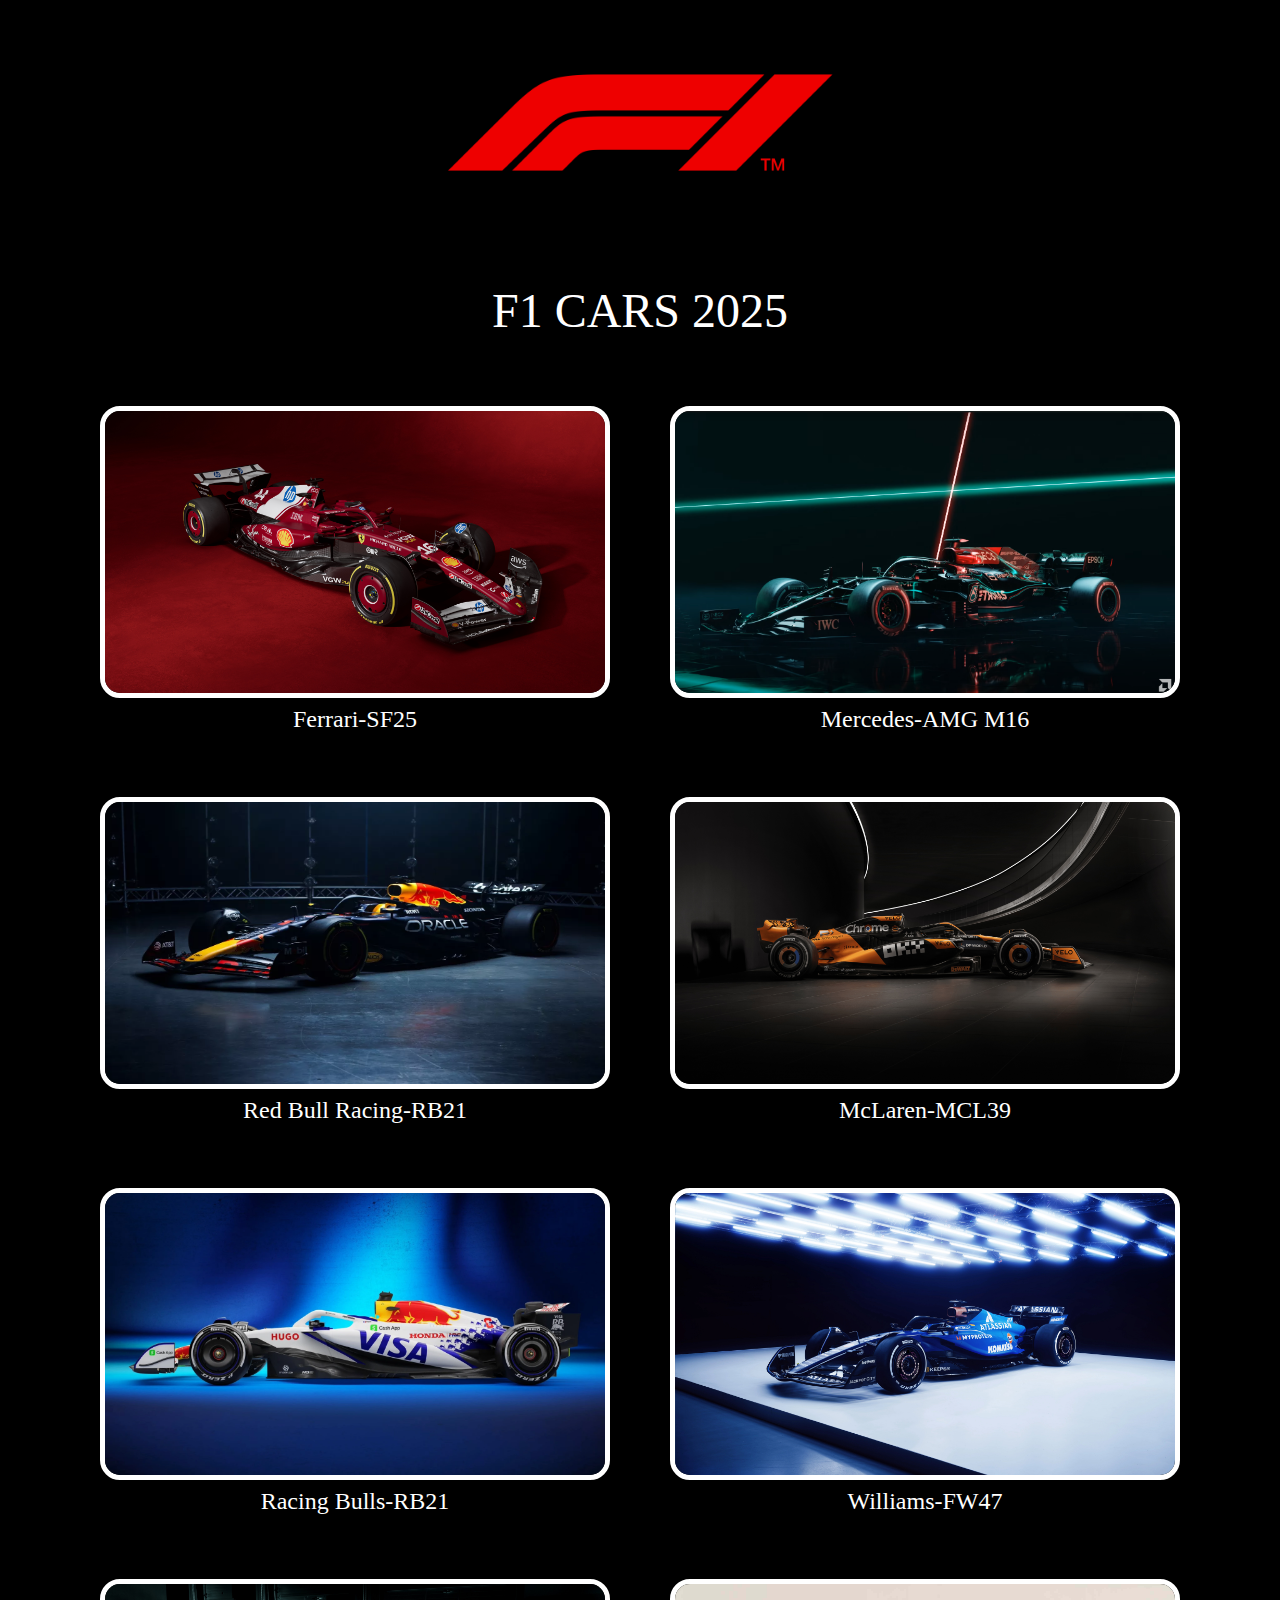
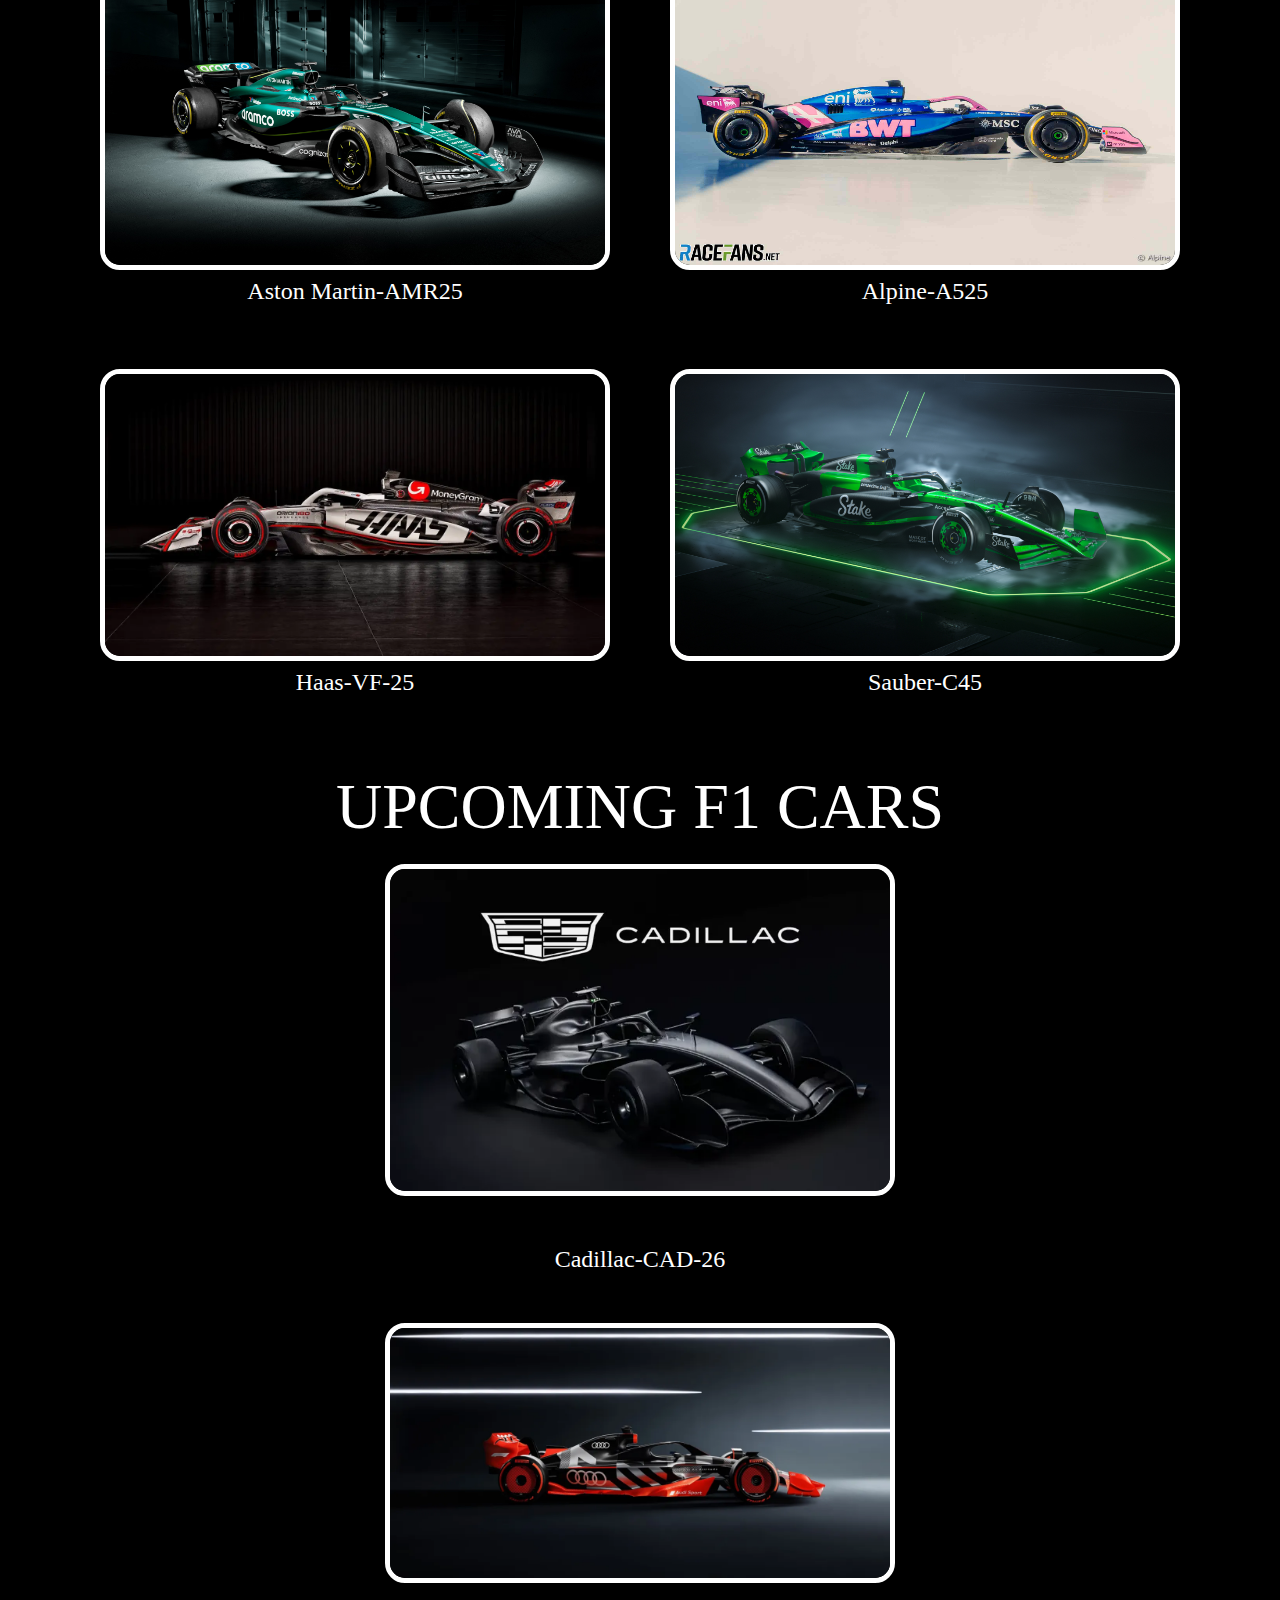
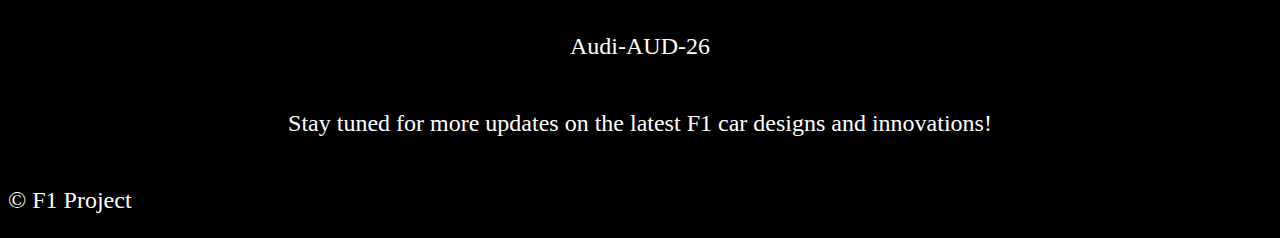
<file: index.html>
<!DOCTYPE html>
<html lang="en">

<head>
    <meta charset="UTF-8">
    <meta name="viewport" content="width=device-width, initial-scale=1.0">
    <title>F1 Project</title>
    <link rel="stylesheet" href="style.css">

</head>

<body>
    <div class="top">

        <img src="./f1logo.png" alt="F1 Logo" title="F1 Logo">
        <p>F1 CARS 2025</p>
    </div>
    <div class="middle">



        <div class="ferrari">
            <a href="ferrari.html">
                <img src="./ferrari.jpg" alt="Ferrari F1 Car 2025" title="Ferrari F1 Car 2025">
            </a>
            <p>Ferrari-SF25</p>

        </div>
        <div class="mercedes">
            <a href="mercedes.html">
                <img src="./mercedes.png" alt="Mercedes F1 Car 2025" title="Mercedes F1 Car 2025">
            </a>
            <p>Mercedes-AMG M16</p>

        </div>
        <div class="redbull">
            <a href="redbull.html">
                <img src="./redbull.webp" alt="Red Bull F1 Car 2025" title="Red Bull F1 Car 2025">
            </a>
            <p>Red Bull Racing-RB21</p>

        </div>
        <div class="mclaren">
            <a href="mclaren.html">
                <img src="./mclaren.jpg" alt="McLaren F1 Car 2025" title="McLaren F1 Car 2025">
            </a>
            <p>McLaren-MCL39</p>

        </div>
        <div class="racingbulls">
            <a href="racingbulls.html">
                <img src="./racingbulls.webp" alt="Racing Bulls F1 Car 2025" title="Racing Bulls F1 Car 2025">
            </a>
            <p>Racing Bulls-RB21</p>

        </div>
        <div class="williams">
            <a href="williams.html">
                <img src="./williams.jpg" alt="Williams F1 Car 2025" title="Williams F1 Car 2025">
            </a>
            <p>Williams-FW47</p>

        </div>
        <div class="astonmartin">
            <a href="astonmartin.html">
                <img src="./astonmartin.jpeg" alt="Aston Martin F1 Car 2025" title="Aston Martin F1 Car 2025">
            </a>
            <p>Aston Martin-AMR25</p>

        </div>
        <div class="alpine">
            <a href="alpine.html">
                <img src="./alpine.jpg" alt="Alpine F1 Car 2025" title="Alpine F1 Car 2025">
            </a>
            <p>Alpine-A525</p>

        </div>
        <div class="haas">
            <a href="haas.html">
                <img src="./Haas.webp" alt="Haas F1 Car 2025" title="Haas F1 Car 2025">
            </a>
            <p>Haas-VF-25</p>

        </div>
        <div class="sauber">
            <a href="sauber.html">
                <img src="./sauber.jpeg" alt="Kick Sauber F1 Car 2025" title="Kick Sauber F1 Car 2025">
            </a>
            <p>Sauber-C45</p>
        </div>
    </div>
    <div class="bottom">
        <p id="head">UPCOMING F1 CARS</p>

        <div class="cadillac">
            <img src="./cadillac.webp" alt="Cadillac F1 Car 2025" title="Cadillac F1 Car 2025">
            <p>Cadillac-CAD-26</p>
        </div>
        <div class="audi">

            <img src="./audi.webp" alt="Audi F1 Car 2025" title="Audi F1 Car 2025">
            <p>Audi-AUD-26</p>
        </div>
        <p>Stay tuned for more updates on the latest F1 car designs and innovations!</p>
    </div>






    <footer>
        <p>&copy; F1 Project</p>
    </footer>
</body>

</html>
</file>
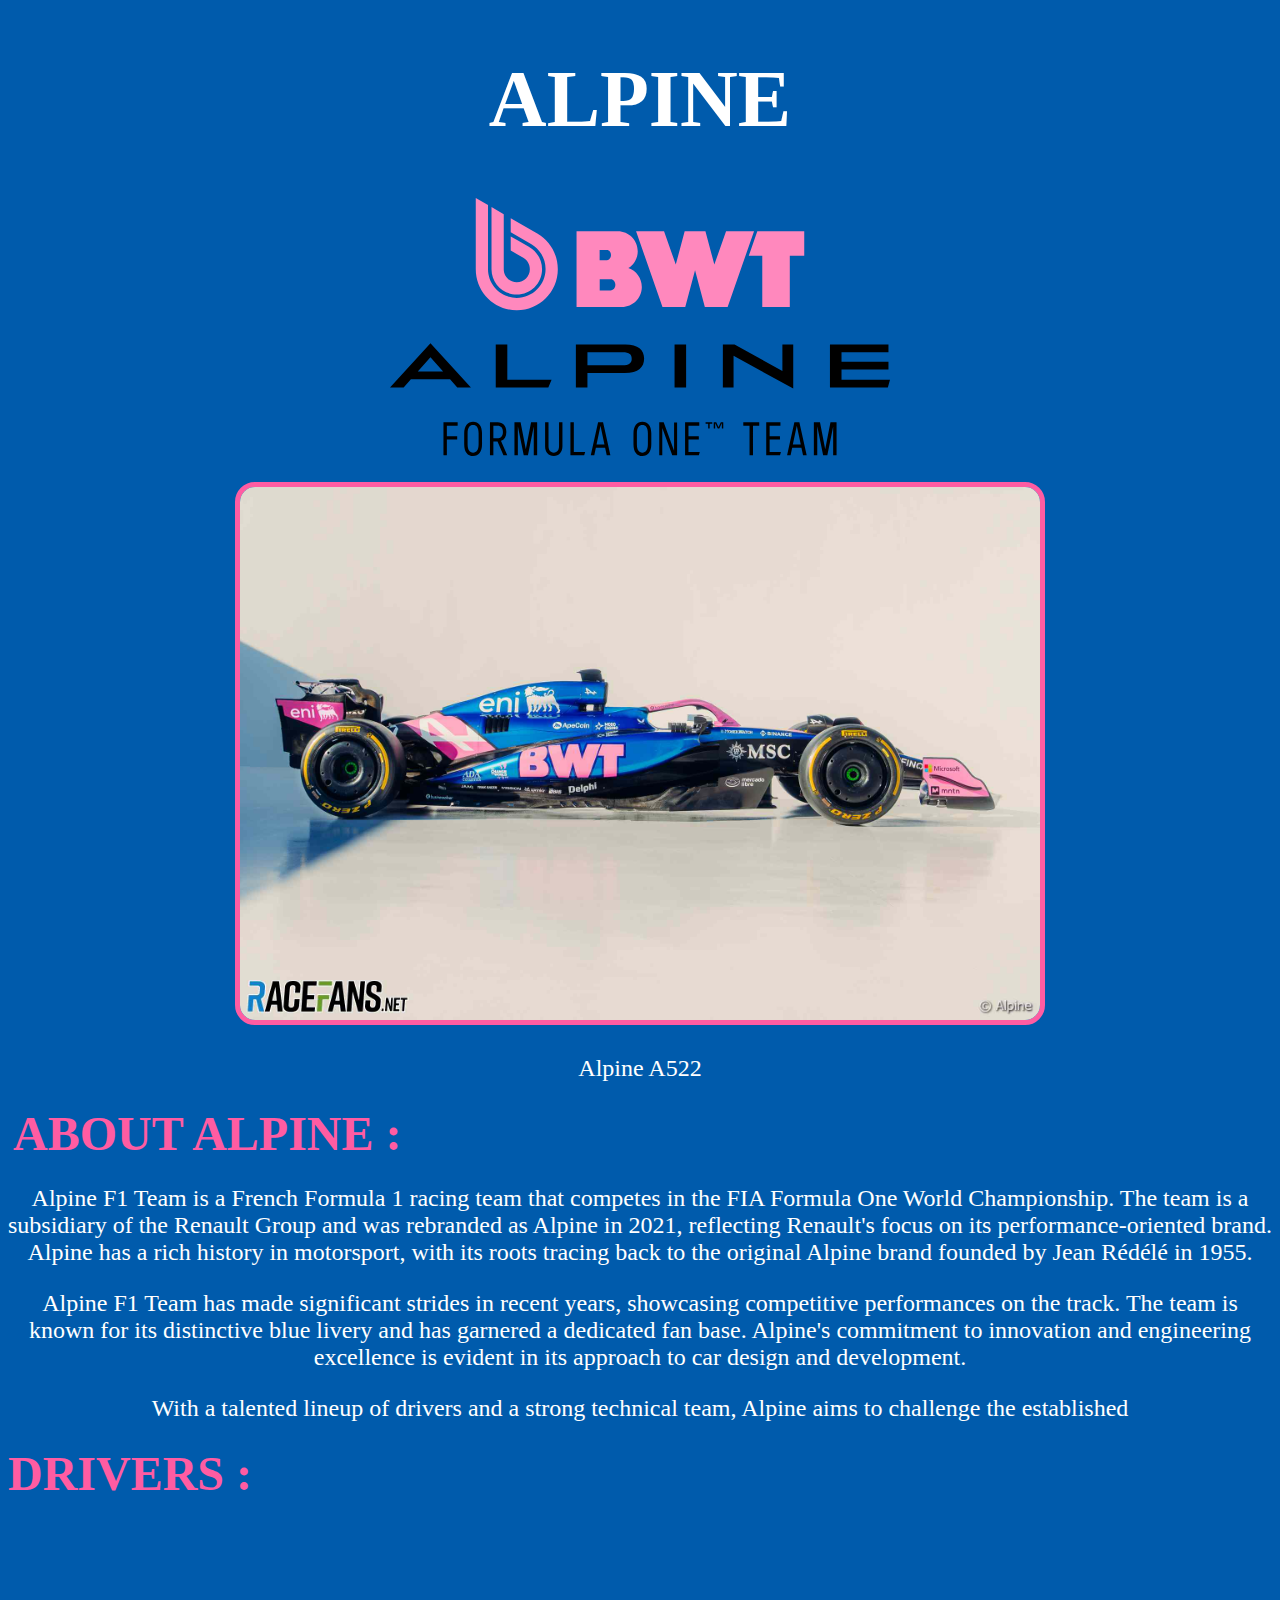
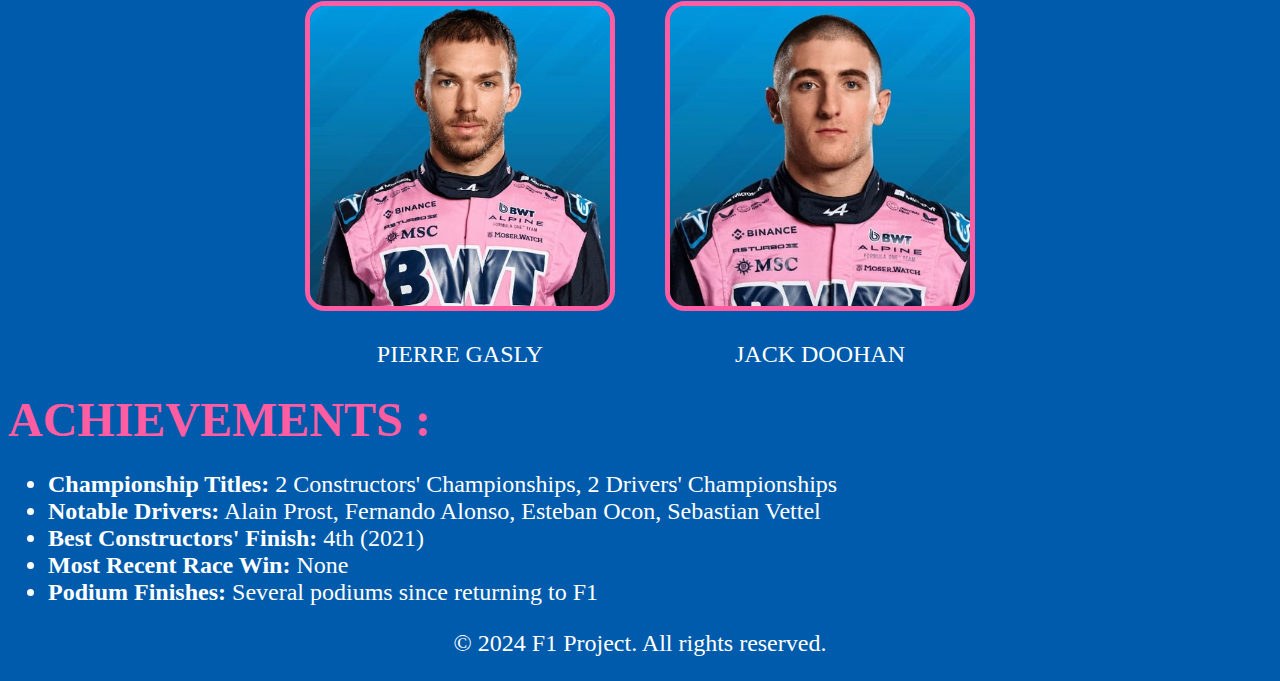
<file: alpine.html>
<!DOCTYPE html>
<html lang="en">

<head>
    <meta charset="UTF-8">
    <meta name="viewport" content="width=device-width, initial-scale=1.0">
    <title>ALPINE</title>
    <link rel="stylesheet" href="alpine.css">
</head>

<body>
    <div class="top">
        <h1>ALPINE</h1>
        <img src="./alpinelogo.svg" alt="Alpine Logo" title="Alpine Logo">
    </div>
    <div class="middle">
        <div class="desc">
            <img src="./alpine.jpg" alt="Alpine F1 Car 2025" title="Alpine F1 Car 2025">
            <p>Alpine A522</p>
        </div>
        <div class="details">
            <h2>ABOUT ALPINE :</h2>
            <p>Alpine F1 Team is a French Formula 1 racing team that competes in the FIA Formula One World Championship.
                The team is a subsidiary of the Renault Group and was rebranded as Alpine in 2021, reflecting Renault's
                focus on its performance-oriented brand. Alpine has a rich history in motorsport, with its roots
                tracing back to the original Alpine brand founded by Jean Rédélé in 1955.</p>
            <p>Alpine F1 Team has made significant strides in recent years, showcasing competitive performances on the
                track. The team is known for its distinctive blue livery and has garnered a dedicated fan base. Alpine's
                commitment to innovation and engineering excellence is evident in its approach to car design and
                development.</p>
            <p>With a talented lineup of drivers and a strong technical team, Alpine aims to challenge the established
            </p>
        </div>
        <h2>DRIVERS :</h2>
        <div class="drivers">

            <div class="gasly">

                <img src="./gasly.png" alt="Pierre Gasly" title="Pierre Gasly">
                <p>PIERRE GASLY</p>
            </div>
            <div class="alonso">
                <img src="./doohan.png" alt="Jack Doohan" title="Jack Doohan">
                <p>JACK DOOHAN</p>
            </div>
        </div>
    </div>
    <div class="bottom">
        <h2>ACHIEVEMENTS :</h2>
        <ul>
            <li><strong>Championship Titles:</strong> 2 Constructors' Championships, 2 Drivers' Championships</li>
            <li><strong>Notable Drivers:</strong> Alain Prost, Fernando Alonso, Esteban Ocon, Sebastian Vettel</li>
            <li><strong>Best Constructors' Finish:</strong> 4th (2021)</li>
            <li><strong>Most Recent Race Win:</strong> None</li>
            <li><strong>Podium Finishes:</strong> Several podiums since returning to F1</li>
        </ul>
    </div>
    <footer>
        <p>&copy; 2024 F1 Project. All rights reserved.</p>
    </footer>
</body>


</html>
</file>
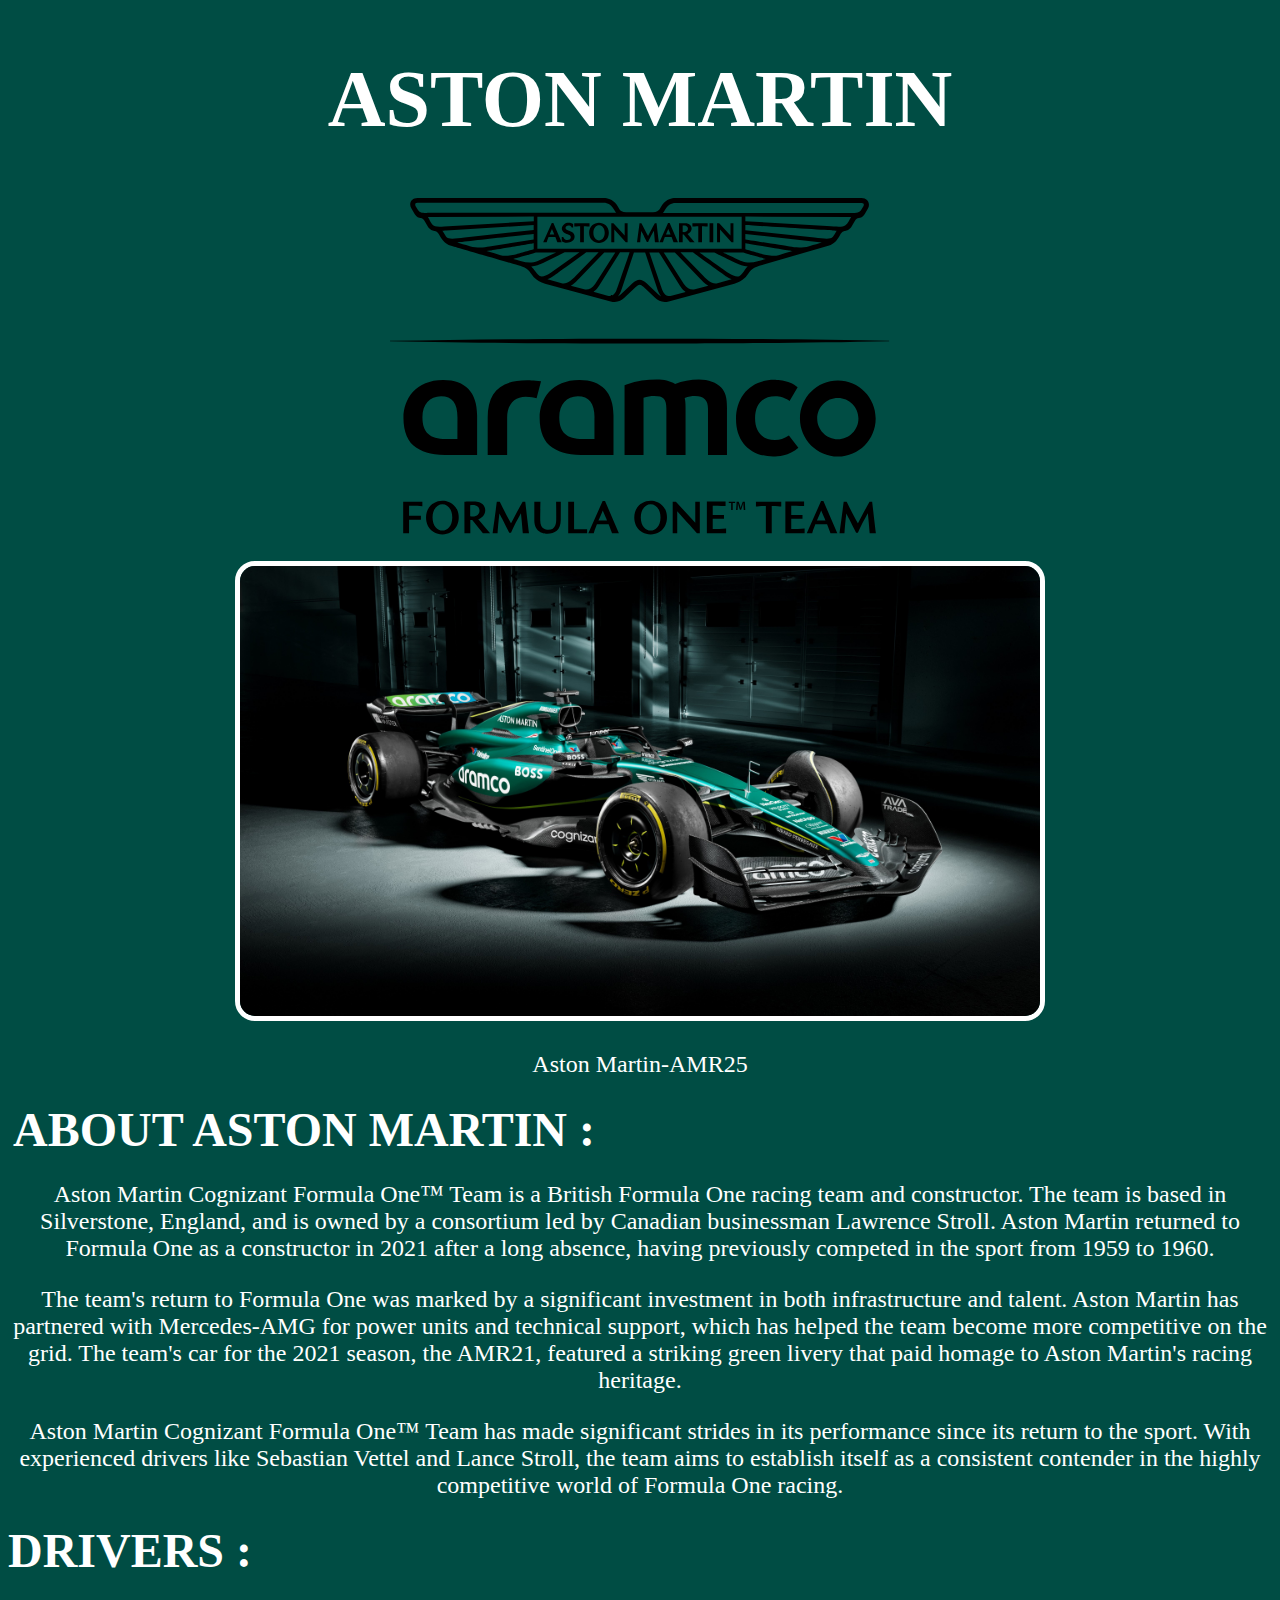
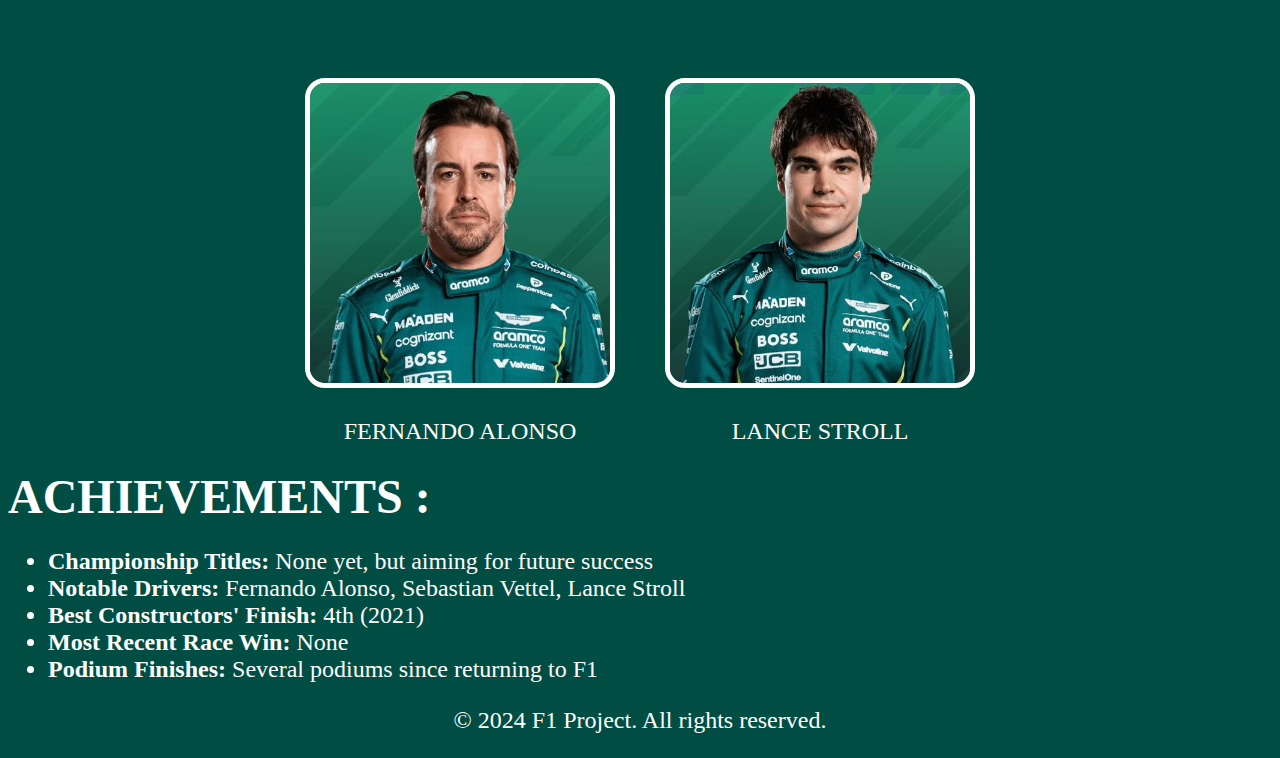
<file: astonmartin.html>
<!DOCTYPE html>
<html lang="en">

<head>
    <meta charset="UTF-8">
    <meta name="viewport" content="width=device-width, initial-scale=1.0">
    <title>ASTON MARTIN</title>
    <link rel="stylesheet" href="astonmartin.css">
</head>

<body>
    <div class="top">
        <h1>ASTON MARTIN</h1>
        <img src="./astonmartinlogo.svg" alt="Aston Martin Logo" title="Aston Martin Logo">
    </div>
    <div class="middle">
        <div class="desc">
            <img src="./astonmartin.jpeg" alt="Aston Martin F1 Car 2025" title="Aston Martin F1 Car 2025">
            <p>Aston Martin-AMR25</p>
        </div>
        <div class="details">
            <h2>ABOUT ASTON MARTIN :</h2>
            <p>Aston Martin Cognizant Formula One™ Team is a British Formula One racing team and constructor. The team
                is based in Silverstone, England, and is owned by a consortium led by Canadian businessman Lawrence
                Stroll. Aston Martin returned to Formula One as a constructor in 2021 after a long absence, having
                previously competed in the sport from 1959 to 1960.</p>
            <p>The team's return to Formula One was marked by a significant investment in both infrastructure and
                talent. Aston Martin has partnered with Mercedes-AMG for power units and technical support, which has
                helped the team become more competitive on the grid. The team's car for the 2021 season, the AMR21,
                featured a striking green livery that paid homage to Aston Martin's racing heritage.</p>
            <p>Aston Martin Cognizant Formula One™ Team has made significant strides in its performance since its
                return to the sport. With experienced drivers like Sebastian Vettel and Lance Stroll, the team aims to
                establish itself as a consistent contender in the highly competitive world of Formula One racing.</p>
        </div>
        <h2>DRIVERS :</h2>
        <div class="drivers">

            <div class="alonso">

                <img src="./alonso.png" alt="Fernando Alonso" title="Fernando Alonso">
                <p>FERNANDO ALONSO</p>
            </div>
            <div class="stroll">
                <img src="./stroll.png" alt="Lance Stroll" title="Lance Stroll">
                <p>LANCE STROLL</p>
            </div>
        </div>
    </div>
    <div class="bottom">
        <h2>ACHIEVEMENTS :</h2>
        <ul>
            <li><strong>Championship Titles:</strong> None yet, but aiming for future success</li>
            <li><strong>Notable Drivers:</strong> Fernando Alonso, Sebastian Vettel, Lance Stroll</li>
            <li><strong>Best Constructors' Finish:</strong> 4th (2021)</li>
            <li><strong>Most Recent Race Win:</strong> None</li>
            <li><strong>Podium Finishes:</strong> Several podiums since returning to F1</li>
        </ul>
    </div>
    <footer>
        <p>&copy; 2024 F1 Project. All rights reserved.</p>
    </footer>


</html>
</file>
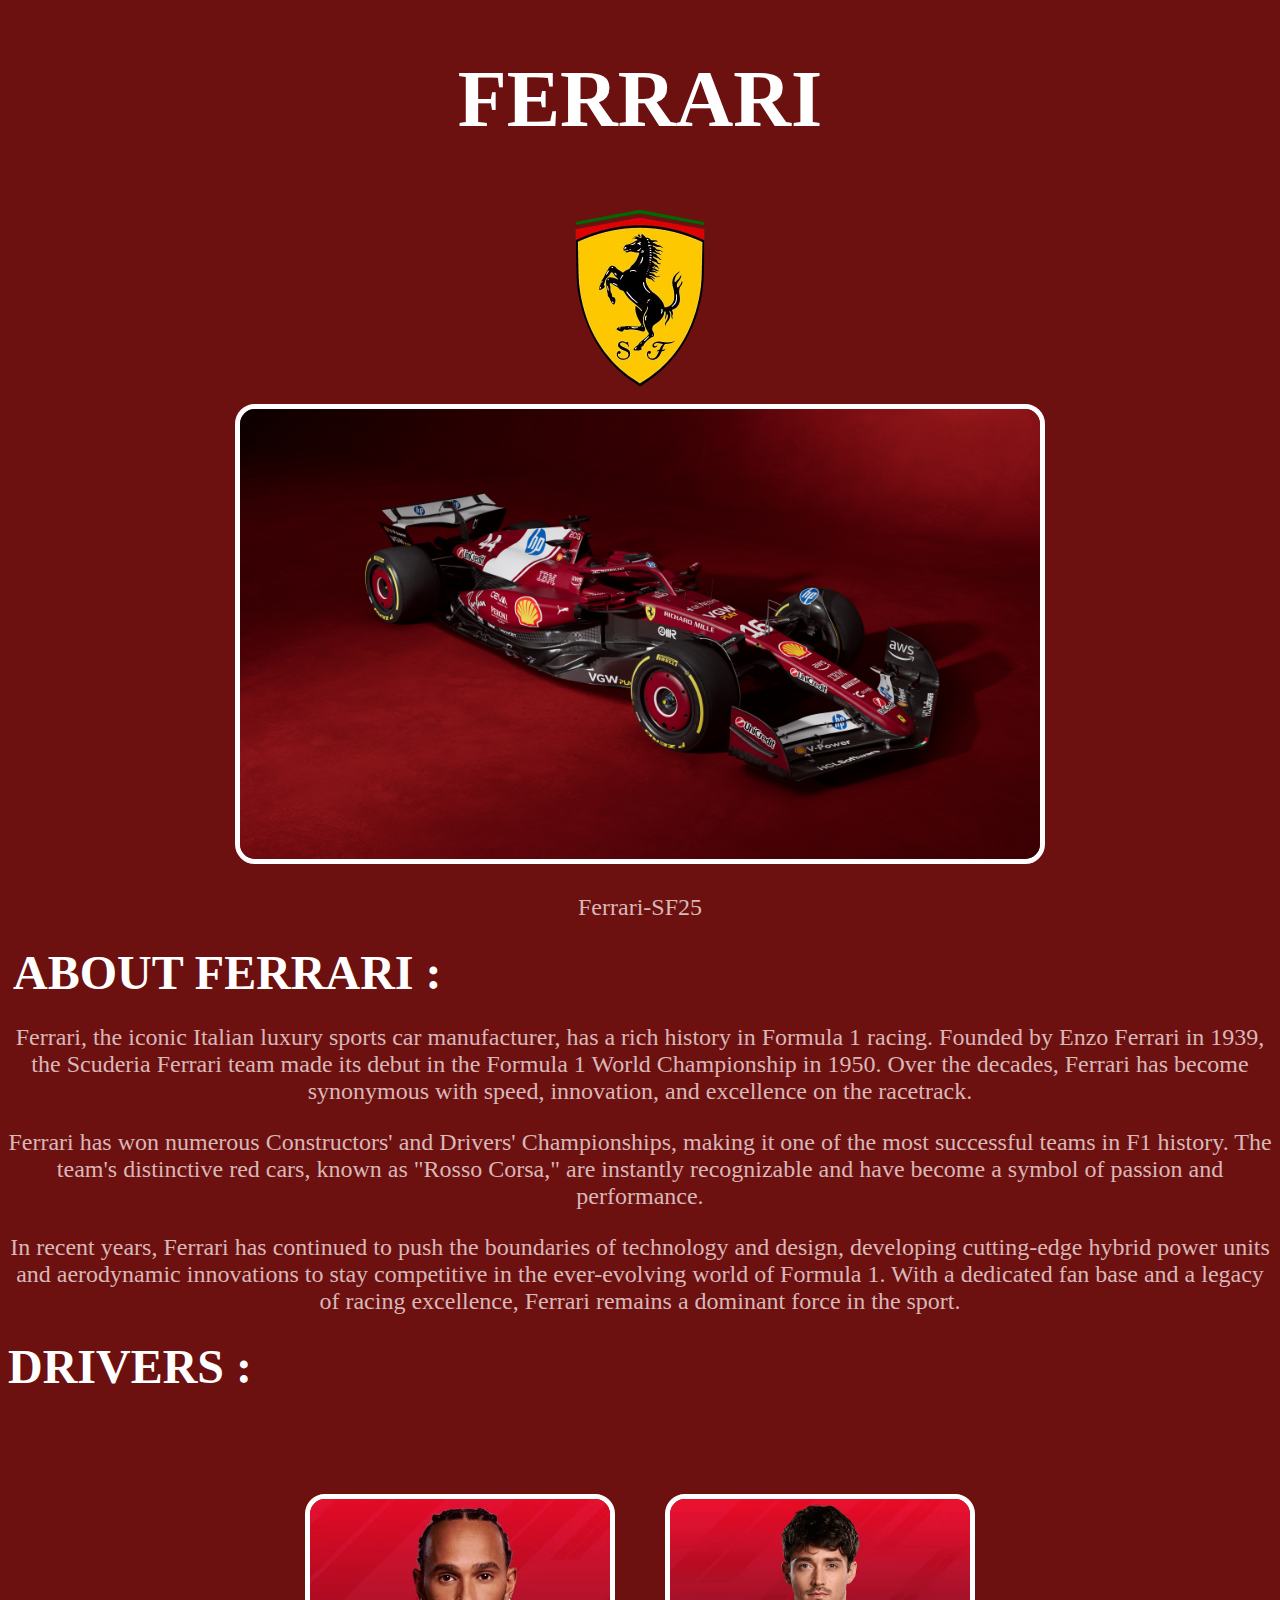
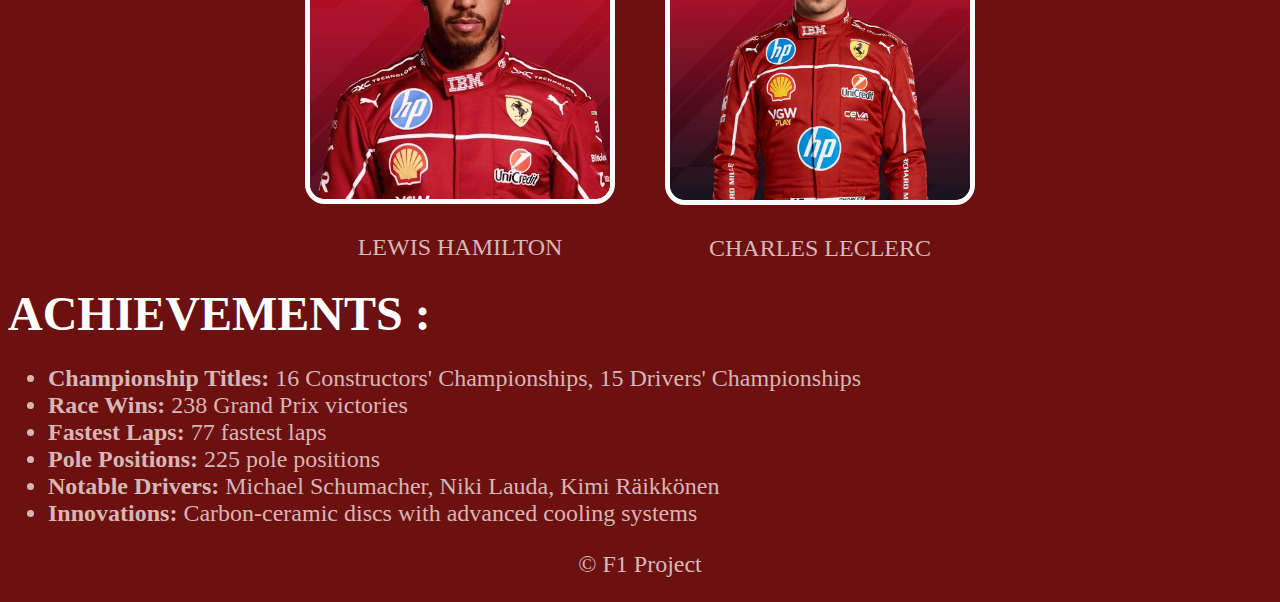
<file: ferrari.html>
<!DOCTYPE html>
<html lang="en">

<head>
    <meta charset="UTF-8">
    <meta name="viewport" content="width=device-width, initial-scale=1.0">
    <title>FERRARI</title>
    <link rel="stylesheet" href="ferrari.css">
</head>

<body>
    <div class="top">
        <h1>FERRARI</h1>
        <img src="./ferrarilogo.png" alt="Ferrari Logo" title="Ferrari Logo">
    </div>
    <div class="middle">
        <div class="desc">
            <img src="./ferrari.jpg " alt="Ferrari F1 Car 2025" title="Ferrari F1 Car 2025">
            <p>Ferrari-SF25</p>
        </div>
        <div class="details">
            <h2>ABOUT FERRARI :</h2>
            <p>Ferrari, the iconic Italian luxury sports car manufacturer, has a rich history in Formula 1 racing.
                Founded by Enzo Ferrari in 1939, the Scuderia Ferrari team made its debut in the Formula 1 World
                Championship in 1950. Over the decades, Ferrari has become synonymous with speed, innovation, and
                excellence on the racetrack.</p>
            <p>Ferrari has won numerous Constructors' and Drivers' Championships, making it one of the most successful
                teams in F1 history. The team's distinctive red cars, known as "Rosso Corsa," are instantly recognizable
                and have become a symbol of passion and performance.</p>
            <p>In recent years, Ferrari has continued to push the boundaries of technology and design, developing
                cutting-edge hybrid power units and aerodynamic innovations to stay competitive in the ever-evolving
                world of Formula 1. With a dedicated fan base and a legacy of racing excellence, Ferrari remains a
                dominant force in the sport.</p>
        </div>
        <h2>DRIVERS :</h2>
        <div class="drivers">

            <div class="lewis">

                <img src="./hamilton.png" alt="Lewis Hamilton" title="Lewis Hamilton">
                <p>LEWIS HAMILTON</p>
            </div>
            <div class="leclerc">
                <img src="./leclerc.jpg" alt="Charles Leclerc" title="Charles Leclerc">
                <p>CHARLES LECLERC</p>
            </div>
        </div>
    </div>
    <div class="bottom">

        <h2>ACHIEVEMENTS :</h2>
        <ul>
            <li><strong>Championship Titles:</strong> 16 Constructors' Championships, 15 Drivers' Championships</li>
            <li><strong>Race Wins:</strong> 238 Grand Prix victories</li>
            <li><strong>Fastest Laps:</strong> 77 fastest laps</li>
            <li><strong>Pole Positions:</strong> 225 pole positions</li>
            <li><strong>Notable Drivers:</strong> Michael Schumacher, Niki Lauda, Kimi Räikkönen</li>
            <li><strong>Innovations:</strong> Carbon-ceramic discs with advanced cooling systems</li>
        </ul>

    </div>
    <footer>
        <p>&copy; F1 Project</p>
    </footer>
</body>


</html>
</file>
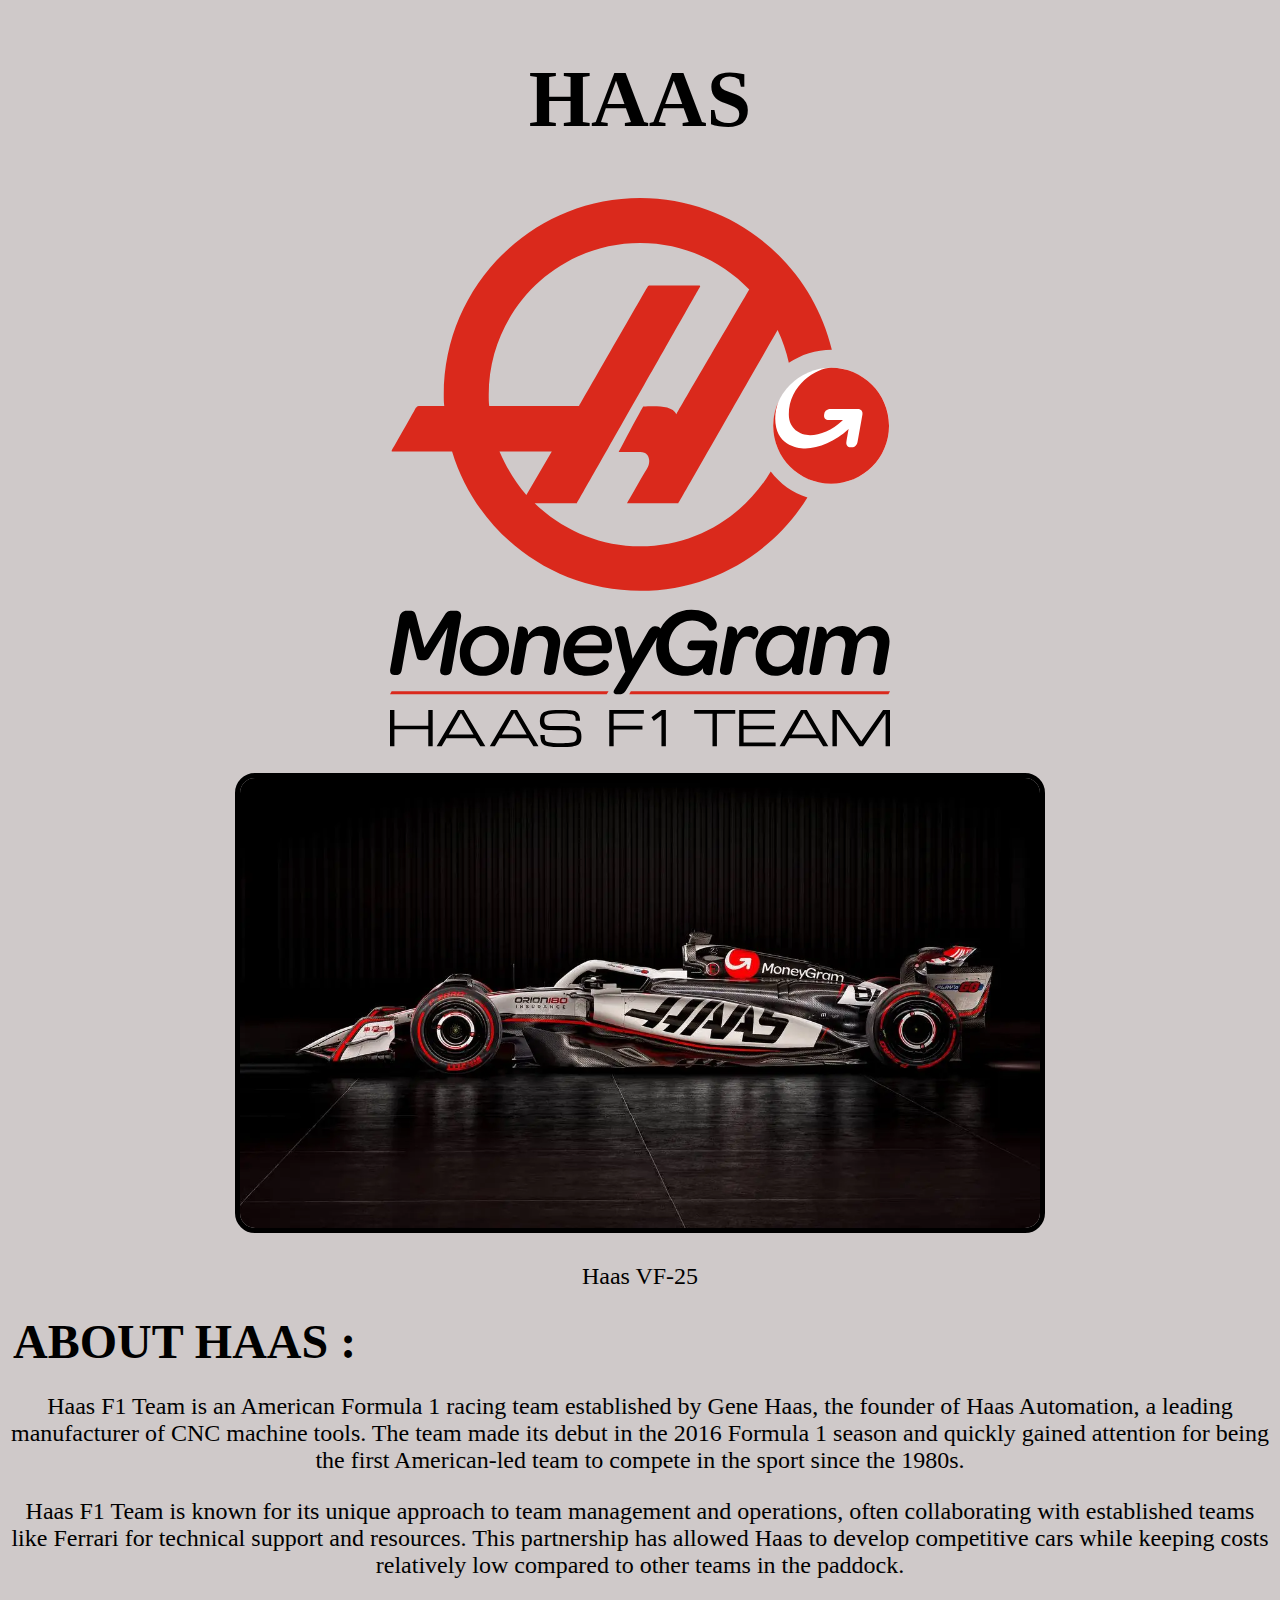
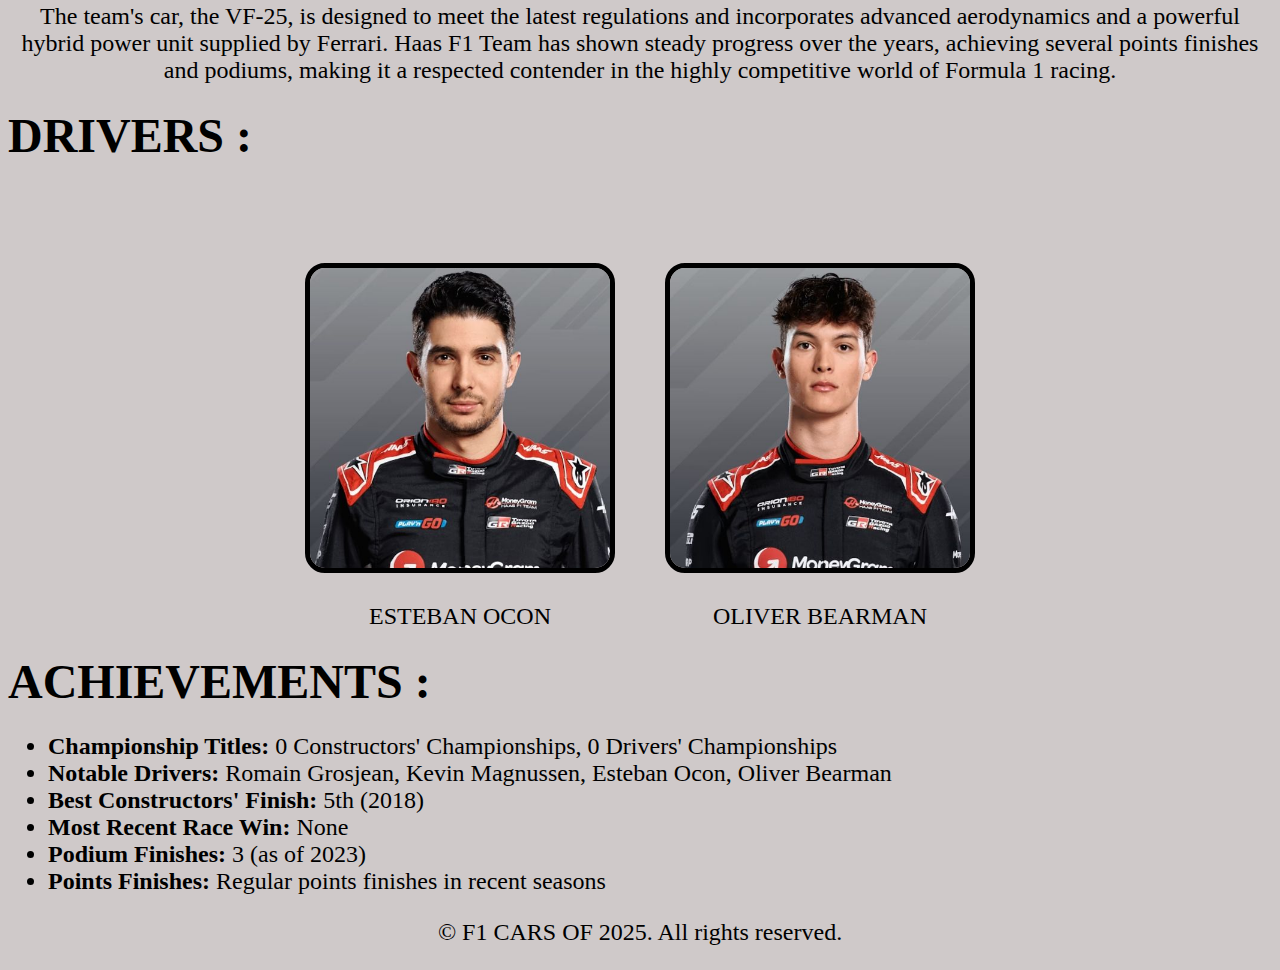
<file: haas.html>
<!DOCTYPE html>
<html lang="en">

<head>
    <meta charset="UTF-8">
    <meta name="viewport" content="width=device-width, initial-scale=1.0">
    <title>HAAS</title>
    <link rel="stylesheet" href="haas.css">
</head>

<body>
    <div class="top">
        <h1>HAAS</h1>
        <img src="./haaslogo.svg" alt="Haas Logo" title="Haas Logo">
    </div>
    <div class="middle">
        <div class="desc">
            <img src="./Haas.webp" alt="Haas F1 Car 2025" title="Haas F1 Car 2025">
            <p>Haas VF-25</p>
        </div>
        <div class="details">
            <h2>ABOUT HAAS :</h2>
            <p>Haas F1 Team is an American Formula 1 racing team established by Gene Haas, the founder of Haas
                Automation,
                a leading manufacturer of CNC machine tools. The team made its debut in the 2016 Formula 1 season and
                quickly
                gained attention for being the first American-led team to compete in the sport since the 1980s.</p>
            <p>Haas F1 Team is known for its unique approach to team management and operations, often collaborating with
                established teams like Ferrari for technical support and resources. This partnership has allowed Haas to
                develop competitive cars while keeping costs relatively low compared to other teams in the paddock.</p>
            <p>The team's car, the VF-25, is designed to meet the latest regulations and incorporates advanced
                aerodynamics
                and a powerful hybrid power unit supplied by Ferrari. Haas F1 Team has shown steady progress over the
                years,
                achieving several points finishes and podiums, making it a respected contender in the highly competitive
                world of Formula 1 racing.</p>
        </div>
        <h2>DRIVERS :</h2>
        <div class="drivers">

            <div class="kevin">

                <img src="./ocon.png" alt="Esteban Ocon" title="Esteban Ocon">
                <p>ESTEBAN OCON</p>
            </div>
            <div class="nico">
                <img src="./bearman.png" alt="Oliver Bearman" title="Oliver Bearman">
                <p>OLIVER BEARMAN</p>
            </div>
        </div>
    </div>
    <div class="bottom">
        <h2>ACHIEVEMENTS :</h2>
        <ul>
            <li>
                <strong>Championship Titles:</strong> 0 Constructors' Championships, 0 Drivers' Championships
            </li>
            <li><strong>Notable Drivers:</strong> Romain Grosjean, Kevin Magnussen, Esteban Ocon, Oliver Bearman </li>
            <li><strong>Best Constructors' Finish:</strong> 5th (2018)</li>
            <li><strong>Most Recent Race Win:</strong> None</li>
            <li><strong>Podium Finishes:</strong> 3 (as of 2023)</li>
            <li><strong>Points Finishes:</strong> Regular points finishes in recent seasons</li>
        </ul>
    </div>
    <footer>
        <p>&copy; F1 CARS OF 2025. All rights reserved.</p>
    </footer>
</body>

</html>
</file>
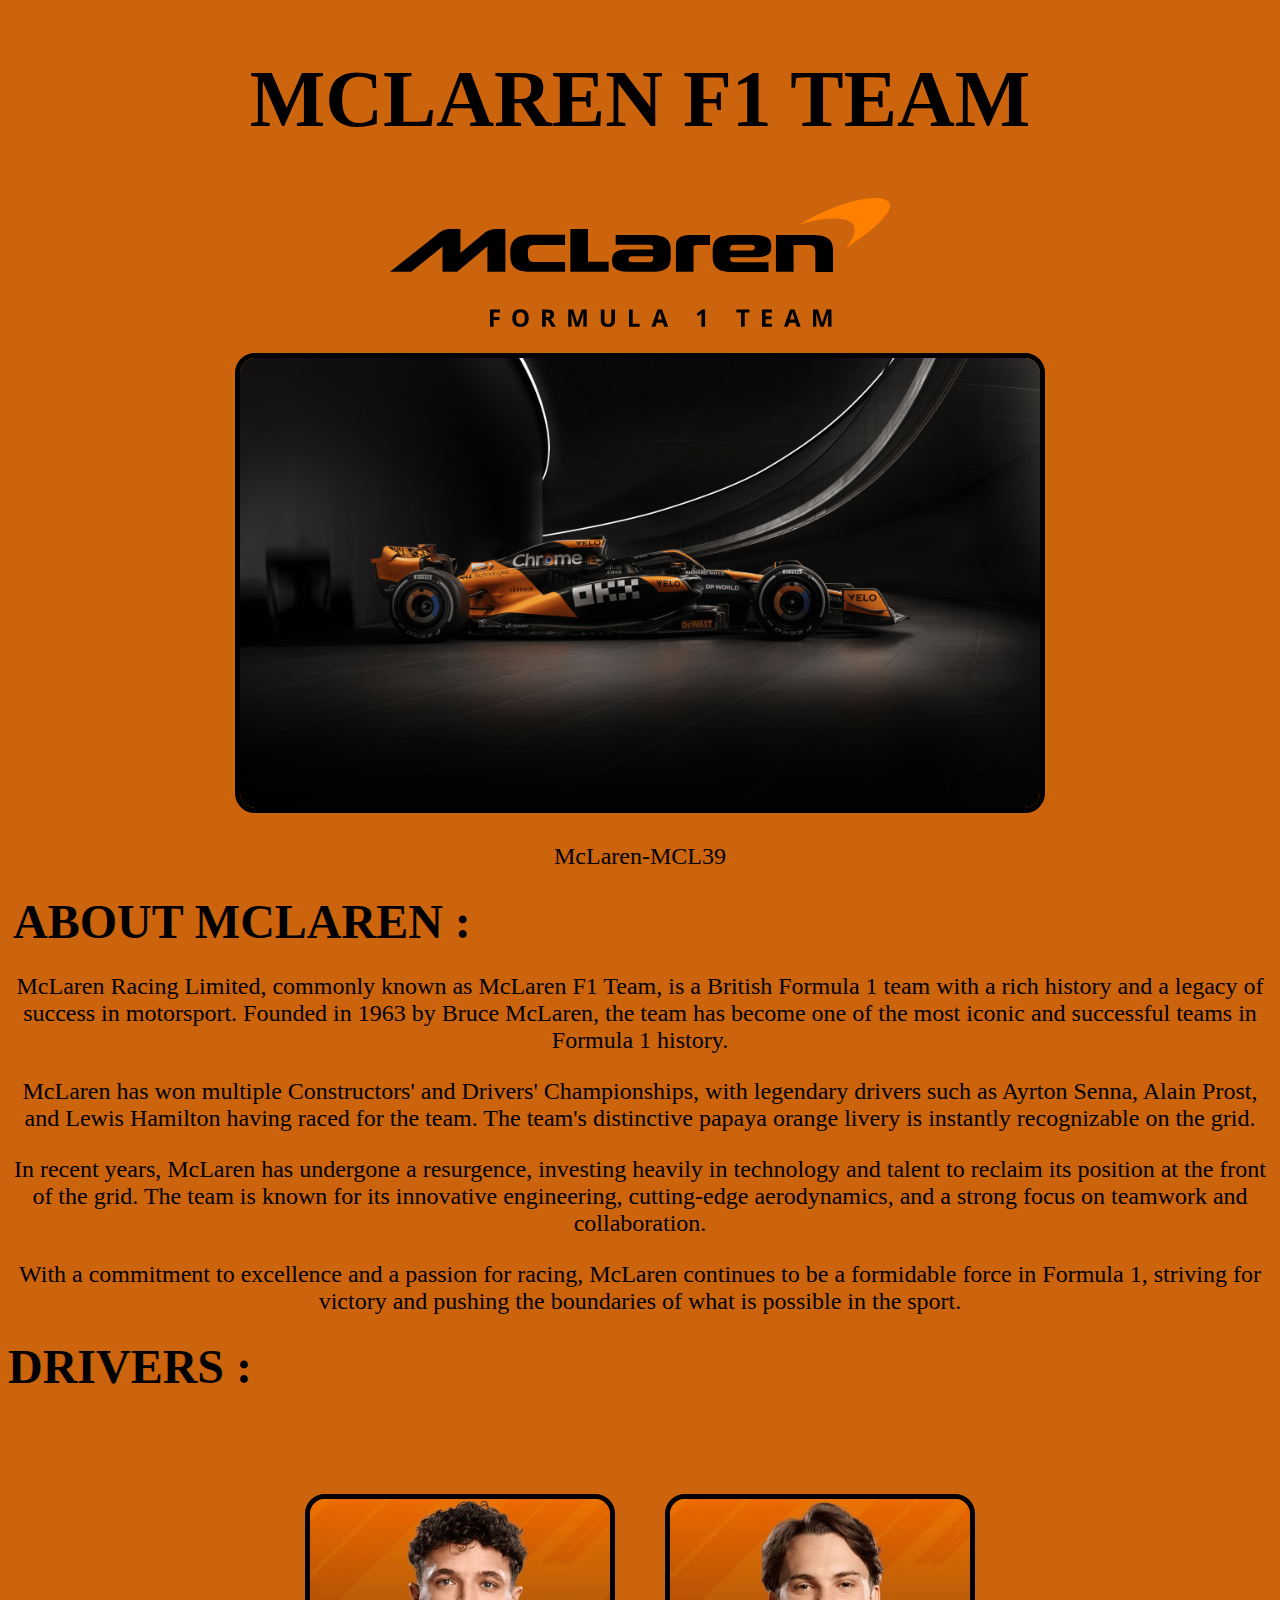
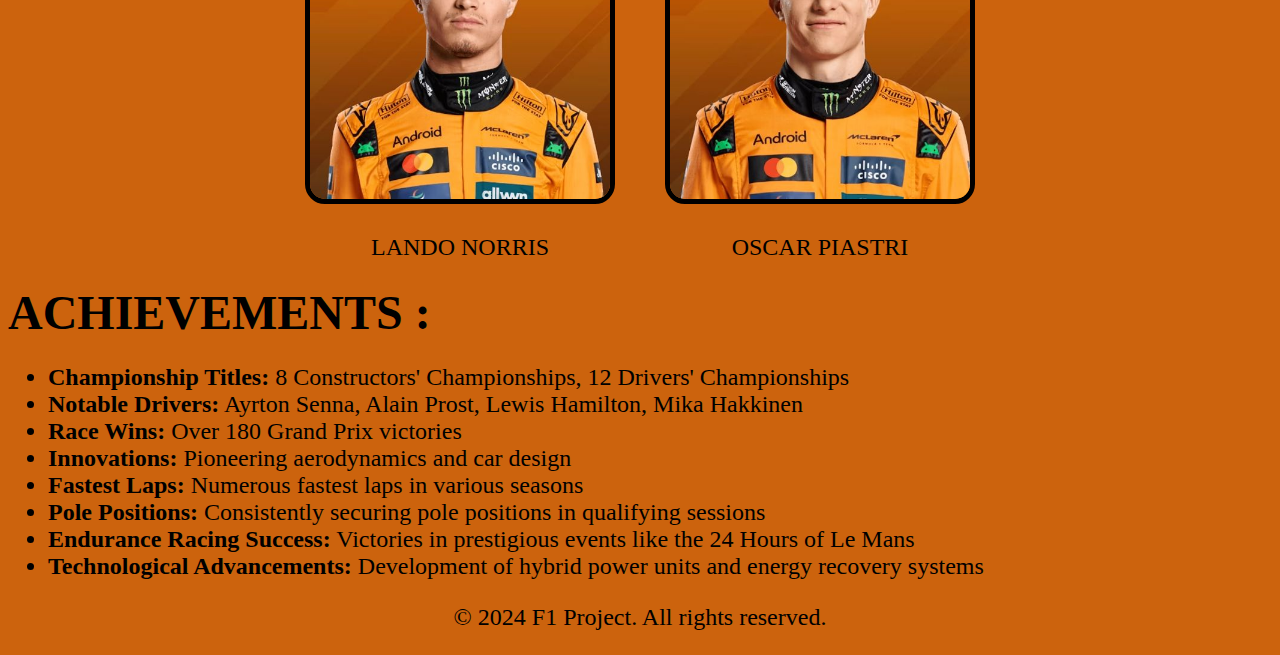
<file: mclaren.html>
<!DOCTYPE html>
<html lang="en">

<head>
    <meta charset="UTF-8">
    <meta name="viewport" content="width=device-width, initial-scale=1.0">
    <title>MCLAREN</title>
    <link rel="stylesheet" href="mclaren.css">
</head>

<body>
    <div class="top">
        <h1>MCLAREN F1 TEAM</h1>
        <img src="./mclarenlogo.svg" alt="McLaren Logo" title="McLaren Logo">
    </div>
    <div class="middle">
        <div class="desc">
            <img src="./mclaren.jpg" alt="McLaren F1 Car 2025" title="McLaren F1 Car 2025">
            <p>McLaren-MCL39</p>
        </div>
        <div class="details">
            <h2>ABOUT MCLAREN :</h2>
            <p>McLaren Racing Limited, commonly known as McLaren F1 Team, is a British Formula 1 team with a rich
                history and a legacy of success in motorsport. Founded in 1963 by Bruce McLaren, the team has become one
                of the most iconic and successful teams in Formula 1 history.</p>
            <p>McLaren has won multiple Constructors' and Drivers' Championships, with legendary drivers such as Ayrton
                Senna, Alain Prost, and Lewis Hamilton having raced for the team. The team's distinctive papaya orange
                livery is instantly recognizable on the grid.</p>
            <p>In recent years, McLaren has undergone a resurgence, investing heavily in technology and talent to
                reclaim its position at the front of the grid. The team is known for its innovative engineering,
                cutting-edge aerodynamics, and a strong focus on teamwork and collaboration.</p>
            <p>With a commitment to excellence and a passion for racing, McLaren continues to be a formidable force in
                Formula 1, striving for victory and pushing the boundaries of what is possible in the sport.</p>
        </div>
    </div>
    <h2>DRIVERS :</h2>
    <div class="drivers">

        <div class="norris">

            <img src="./norris.png" alt="Lando Norris" title="Lando Norris">
            <p>LANDO NORRIS</p>
        </div>
        <div class="piastri">
            <img src="./piastri.png" alt="Oscar Piastri" title="Oscar Piastri">
            <p>OSCAR PIASTRI</p>
        </div>
    </div>
    <div class="bottom">
        <h2>ACHIEVEMENTS :</h2>
        <ul>
            <li><strong>Championship Titles:</strong> 8 Constructors' Championships, 12 Drivers' Championships</li>
            <li><strong>Notable Drivers:</strong> Ayrton Senna, Alain Prost, Lewis Hamilton, Mika Hakkinen</li>
            <li><strong>Race Wins:</strong> Over 180 Grand Prix victories</li>
            <li><strong>Innovations:</strong> Pioneering aerodynamics and car design</li>
            <li><strong>Fastest Laps:</strong> Numerous fastest laps in various seasons</li>
            <li><strong>Pole Positions:</strong> Consistently securing pole positions in qualifying sessions</li>
            <li><strong>Endurance Racing Success:</strong> Victories in prestigious events like the 24 Hours of Le Mans
            </li>
            <li><strong>Technological Advancements:</strong> Development of hybrid power units and energy recovery
                systems</li>
        </ul>
    </div>
    <footer>
        <p>&copy; 2024 F1 Project. All rights reserved.</p>
    </footer>
</body>

</html>
</file>
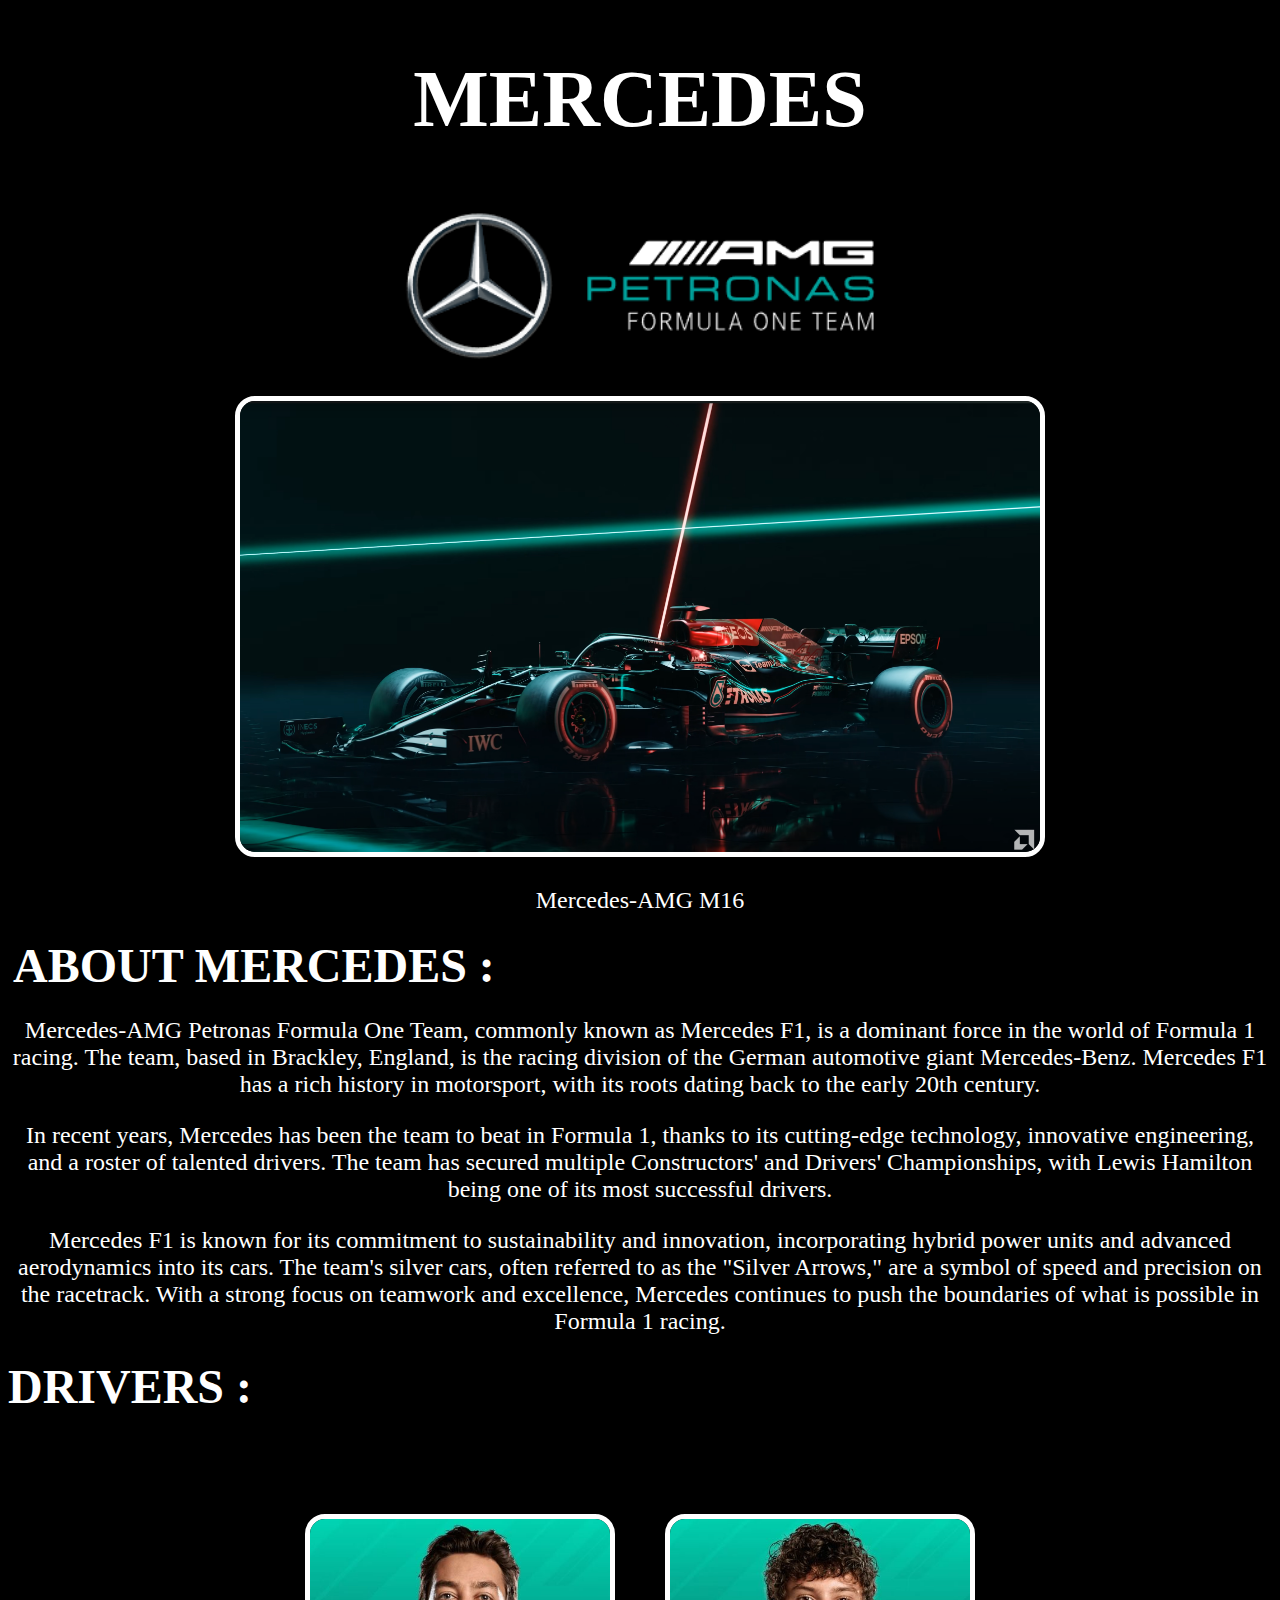
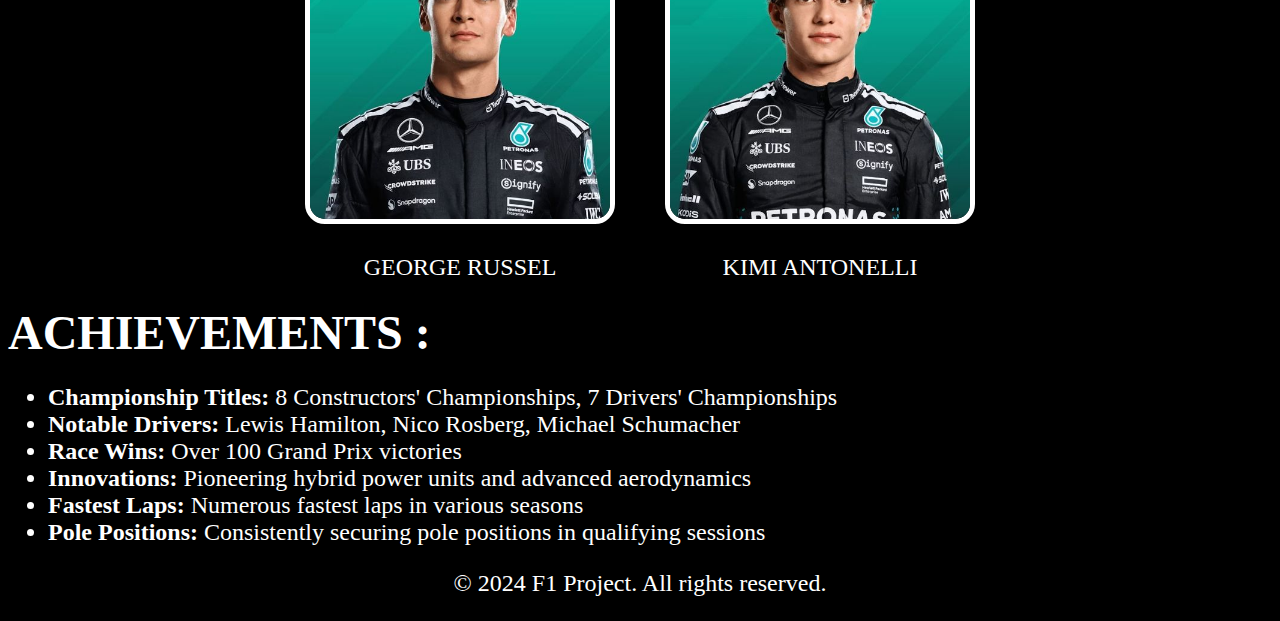
<file: mercedes.html>
<!DOCTYPE html>
<html lang="en">

<head>
    <meta charset="UTF-8">
    <meta name="viewport" content="width=device-width, initial-scale=1.0">
    <title>MERCEDES</title>
    <link rel="stylesheet" href="mercedes.css">
</head>

<body>
    <div class="top">
        <h1>MERCEDES</h1>
        <img src="./mercedeslogo.webp" alt="Mercedes Logo" title="Mercedes Logo">
    </div>
    <div class="middle">
        <div class="desc">
            <img src="./mercedes.png" alt="Mercedes F1 Car 2025" title="Mercedes F1 Car 2025">
            <p>Mercedes-AMG M16</p>
        </div>
        <div class="details">
            <h2>ABOUT MERCEDES :</h2>
            <p>Mercedes-AMG Petronas Formula One Team, commonly known as Mercedes F1, is a dominant force in the world
                of Formula 1 racing. The team, based in Brackley, England, is the racing division of the German
                automotive giant Mercedes-Benz. Mercedes F1 has a rich history in motorsport, with its roots dating back
                to the early 20th century.</p>
            <p>In recent years, Mercedes has been the team to beat in Formula 1, thanks to its cutting-edge technology,
                innovative engineering, and a roster of talented drivers. The team has secured multiple Constructors'
                and Drivers' Championships, with Lewis Hamilton being one of its most successful drivers.</p>
            <p>Mercedes F1 is known for its commitment to sustainability and innovation, incorporating hybrid power
                units
                and advanced aerodynamics into its cars. The team's silver cars, often referred to as the "Silver
                Arrows,"
                are a symbol of speed and precision on the racetrack. With a strong focus on teamwork and excellence,
                Mercedes continues to push the boundaries of what is possible in Formula 1 racing.</p>
        </div>
        <h2>DRIVERS :</h2>
        <div class="drivers">

            <div class="russel">

                <img src="./russel.png" alt="George Russell" title="George Russell">
                <p>GEORGE RUSSEL</p>
            </div>
            <div class="kimi">
                <img src="./kimi.png" alt="Kimi Antonelli" title="Kimi Antonelli">
                <p>KIMI ANTONELLI</p>
            </div>
        </div>
    </div>
    <div class="bottom">
        <h2>ACHIEVEMENTS :</h2>
        <ul>
            <li><strong>Championship Titles:</strong> 8 Constructors' Championships, 7 Drivers' Championships</li>
            <li><strong>Notable Drivers:</strong> Lewis Hamilton, Nico Rosberg, Michael Schumacher</li>
            <li><strong>Race Wins:</strong> Over 100 Grand Prix victories</li>
            <li><strong>Innovations:</strong> Pioneering hybrid power units and advanced aerodynamics</li>
            <li><strong>Fastest Laps:</strong> Numerous fastest laps in various seasons</li>
            <li><strong>Pole Positions:</strong> Consistently securing pole positions in qualifying sessions</li>
        </ul>
    </div>
    <footer>
        <p>&copy; 2024 F1 Project. All rights reserved.</p>
    </footer>
</body>

</html>
</file>
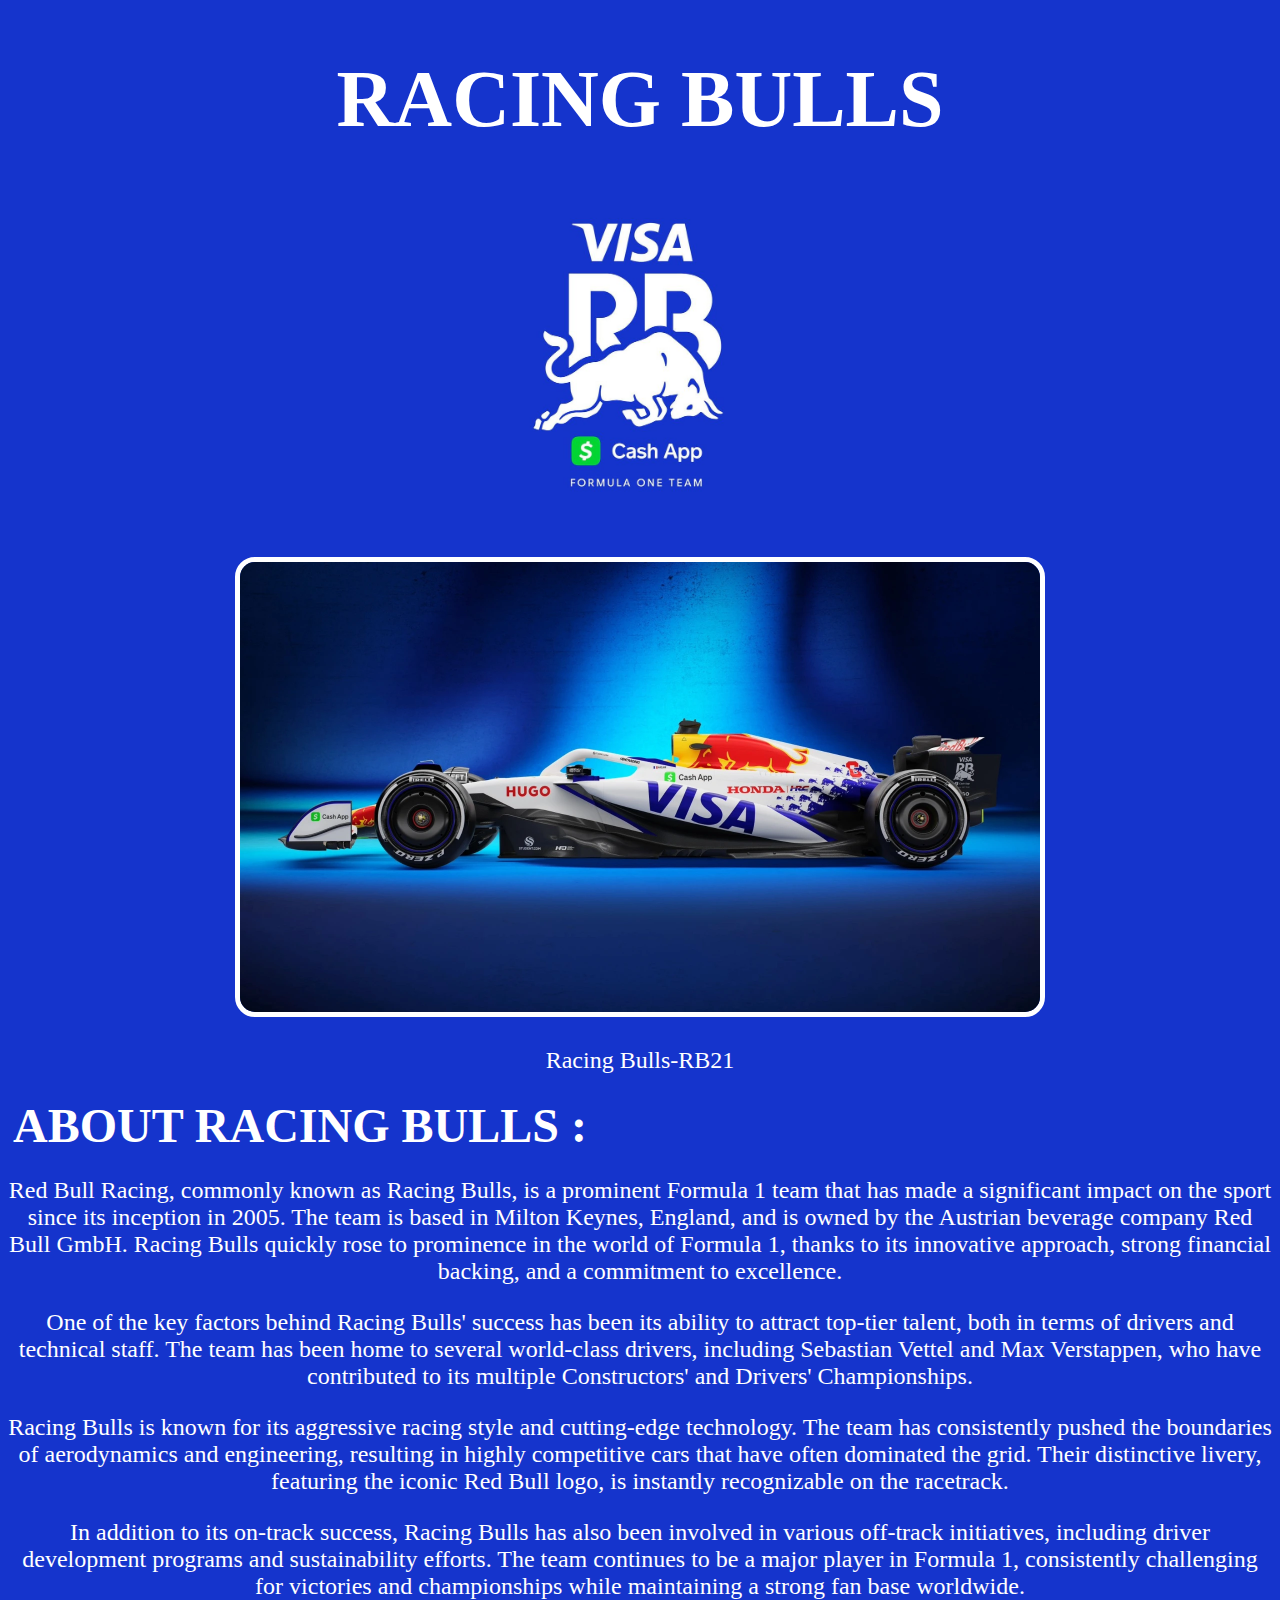
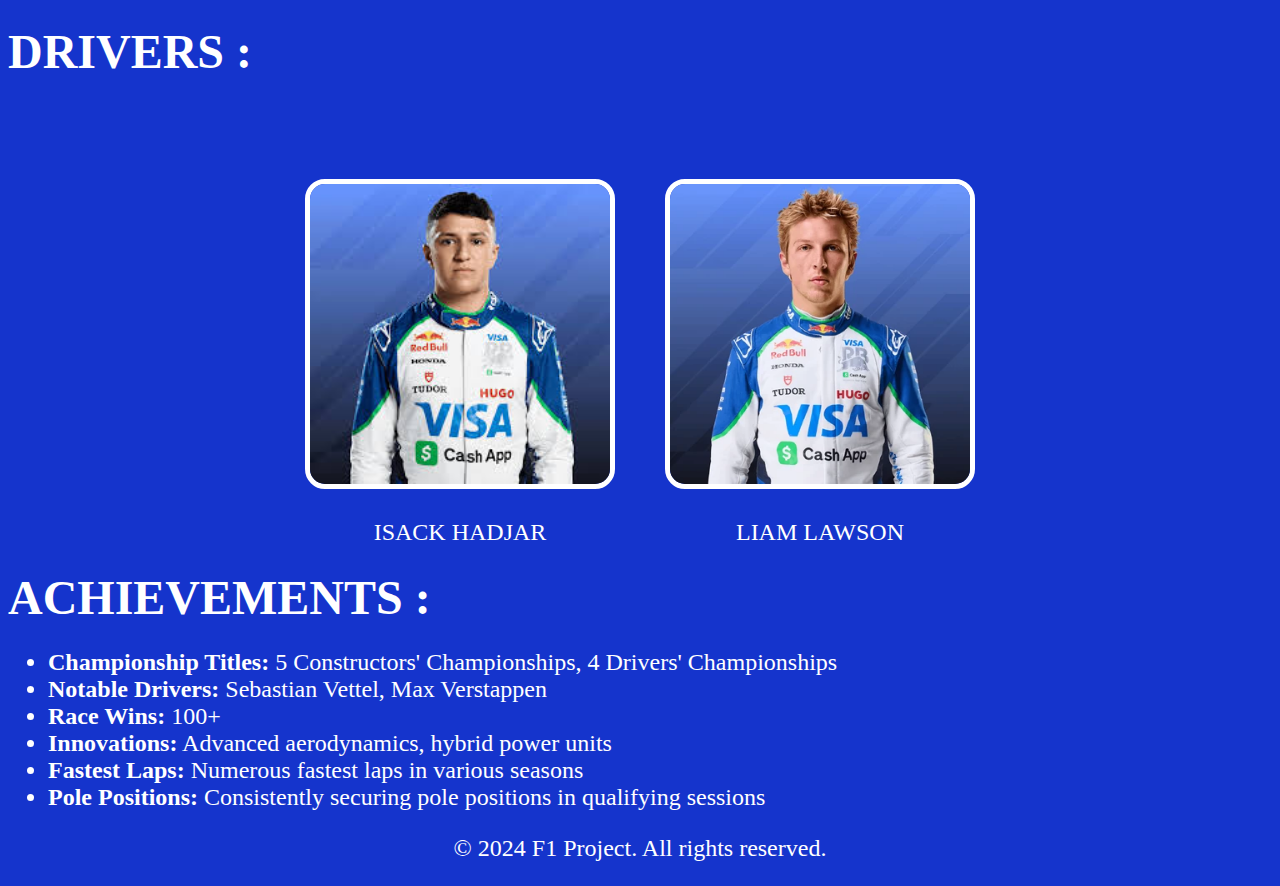
<file: racingbulls.html>
<!DOCTYPE html>
<html lang="en">

<head>
    <meta charset="UTF-8">
    <meta name="viewport" content="width=device-width, initial-scale=1.0">
    <title>RACING BULLS</title>
    <link rel="stylesheet" href="racingbulls.css">
</head>

<body>
    <div class="top">
        <h1>RACING BULLS</h1>
        <img src="./racingbullslogo.jpg" alt="Racing Bulls Logo" title="Racing Bulls Logo">
    </div>
    <div class="middle">
        <div class="desc">
            <img src="./racingbulls.webp" alt="Racing Bulls F1 Car 2025" title="Racing Bulls F1 Car 2025">
            <p>Racing Bulls-RB21</p>
        </div>
        <div class="details">
            <h2>ABOUT RACING BULLS :</h2>
            <p>Red Bull Racing, commonly known as Racing Bulls, is a prominent Formula 1 team that has made a
                significant impact on the sport since its inception in 2005. The team is based in Milton Keynes,
                England, and is owned by the Austrian beverage company Red Bull GmbH. Racing Bulls quickly rose to
                prominence in the world of Formula 1, thanks to its innovative approach, strong financial backing, and a
                commitment to excellence.</p>
            <p>One of the key factors behind Racing Bulls' success has been its ability to attract top-tier talent, both
                in terms of drivers and technical staff. The team has been home to several world-class drivers,
                including Sebastian Vettel and Max Verstappen, who have contributed to its multiple Constructors' and
                Drivers' Championships.</p>
            <p>Racing Bulls is known for its aggressive racing style and cutting-edge technology. The team has
                consistently pushed the boundaries of aerodynamics and engineering, resulting in highly competitive cars
                that have often dominated the grid. Their distinctive livery, featuring the iconic Red Bull logo, is
                instantly recognizable on the racetrack.</p>
            <p>In addition to its on-track success, Racing Bulls has also been involved in various off-track
                initiatives, including driver development programs and sustainability efforts. The team continues to be
                a major player in Formula 1, consistently challenging for victories and championships while maintaining
                a strong fan base worldwide.</p>
        </div>
        <h2>DRIVERS :</h2>
        <div class="drivers">

            <div class="hadjar">

                <img src="./hadjar.jpg" alt="Isack Hadjar" title="Isack Hadjar">
                <p>ISACK HADJAR</p>
            </div>
            <div class="lawson">
                <img src="./lawson.webp" alt="Liam Lawson" title="Liam Lawson">
                <p>LIAM LAWSON</p>
            </div>
        </div>
    </div>
    <div class="bottom">
        <h2>ACHIEVEMENTS :</h2>
        <ul>
            <li><strong>Championship Titles:</strong> 5 Constructors' Championships, 4 Drivers' Championships</li>
            <li><strong>Notable Drivers:</strong> Sebastian Vettel, Max Verstappen</li>
            <li><strong>Race Wins:</strong> 100+</li>
            <li><strong>Innovations:</strong> Advanced aerodynamics, hybrid power units</li>
            <li><strong>Fastest Laps:</strong> Numerous fastest laps in various seasons</li>
            <li><strong>Pole Positions:</strong> Consistently securing pole positions in qualifying sessions</li>
        </ul>
    </div>
    <div class="footer">
        <p>&copy; 2024 F1 Project. All rights reserved.</p>
    </div>
</body>

</html>
</file>
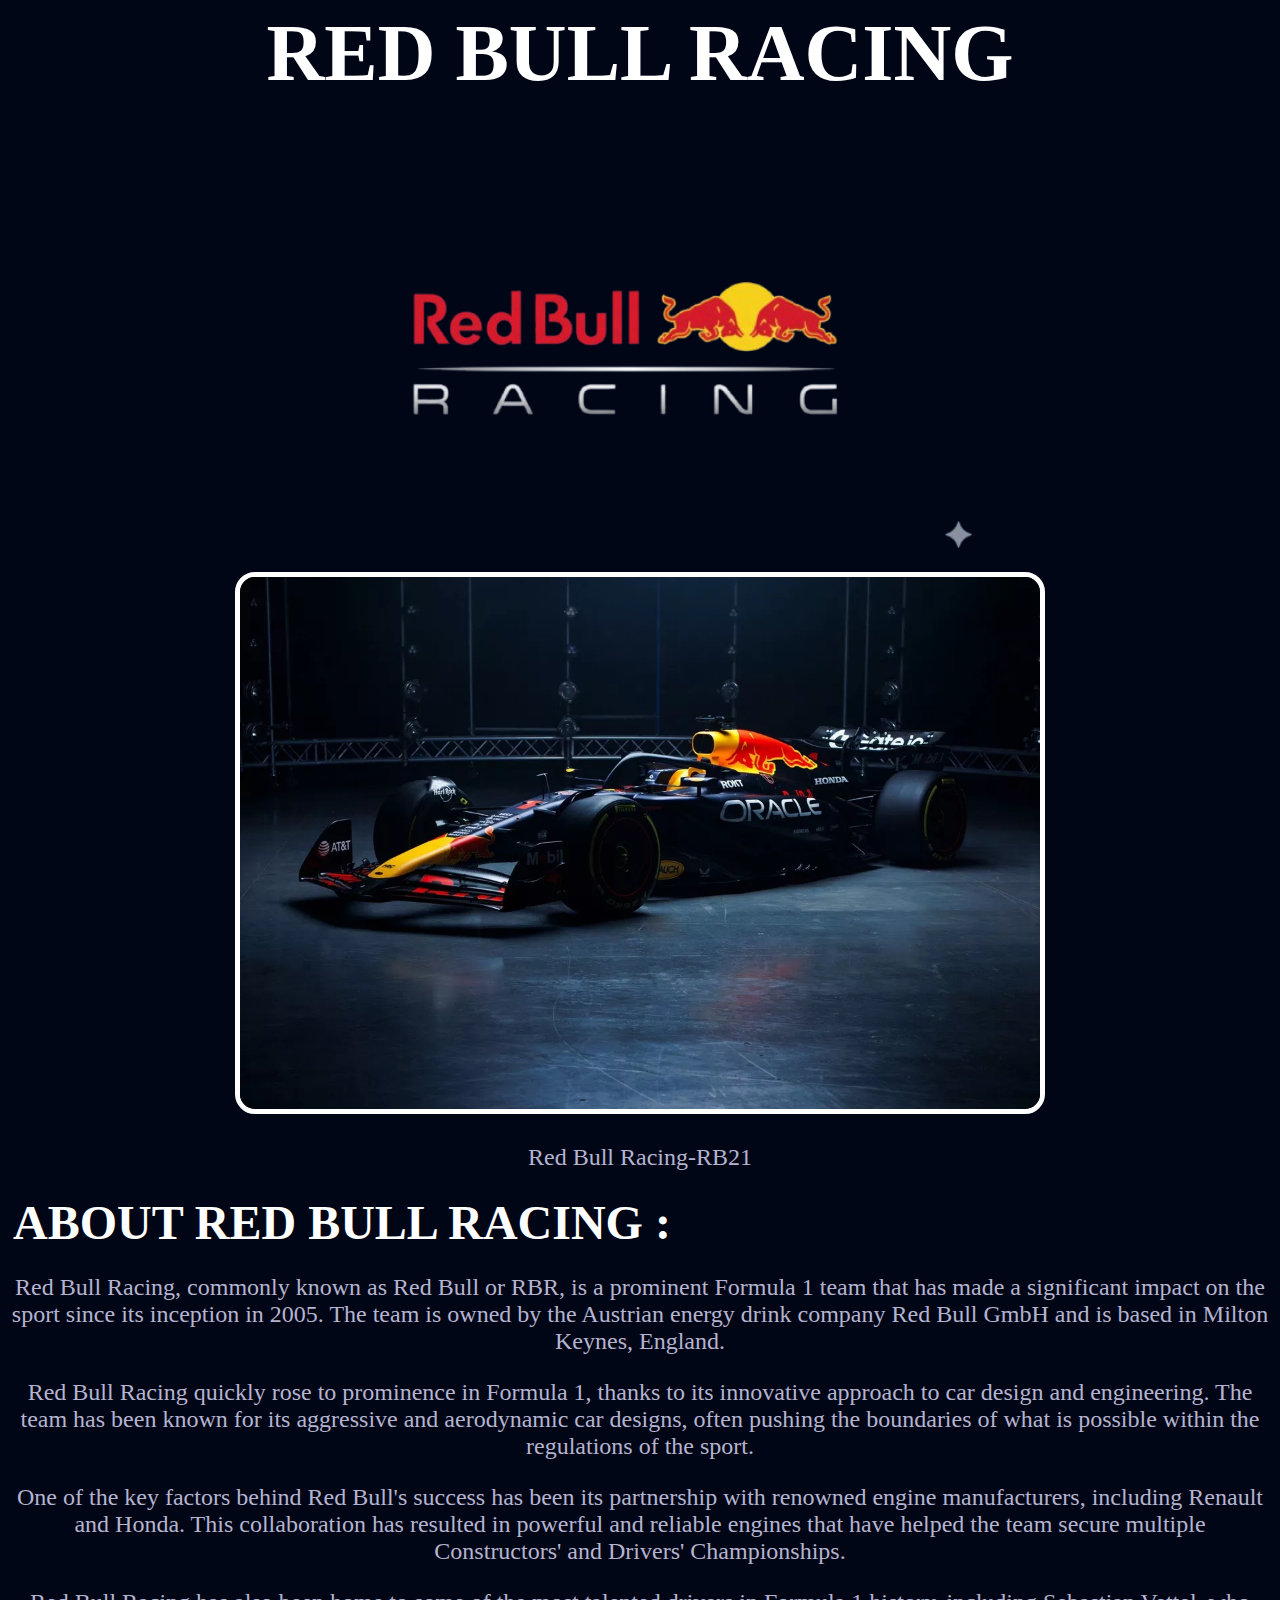
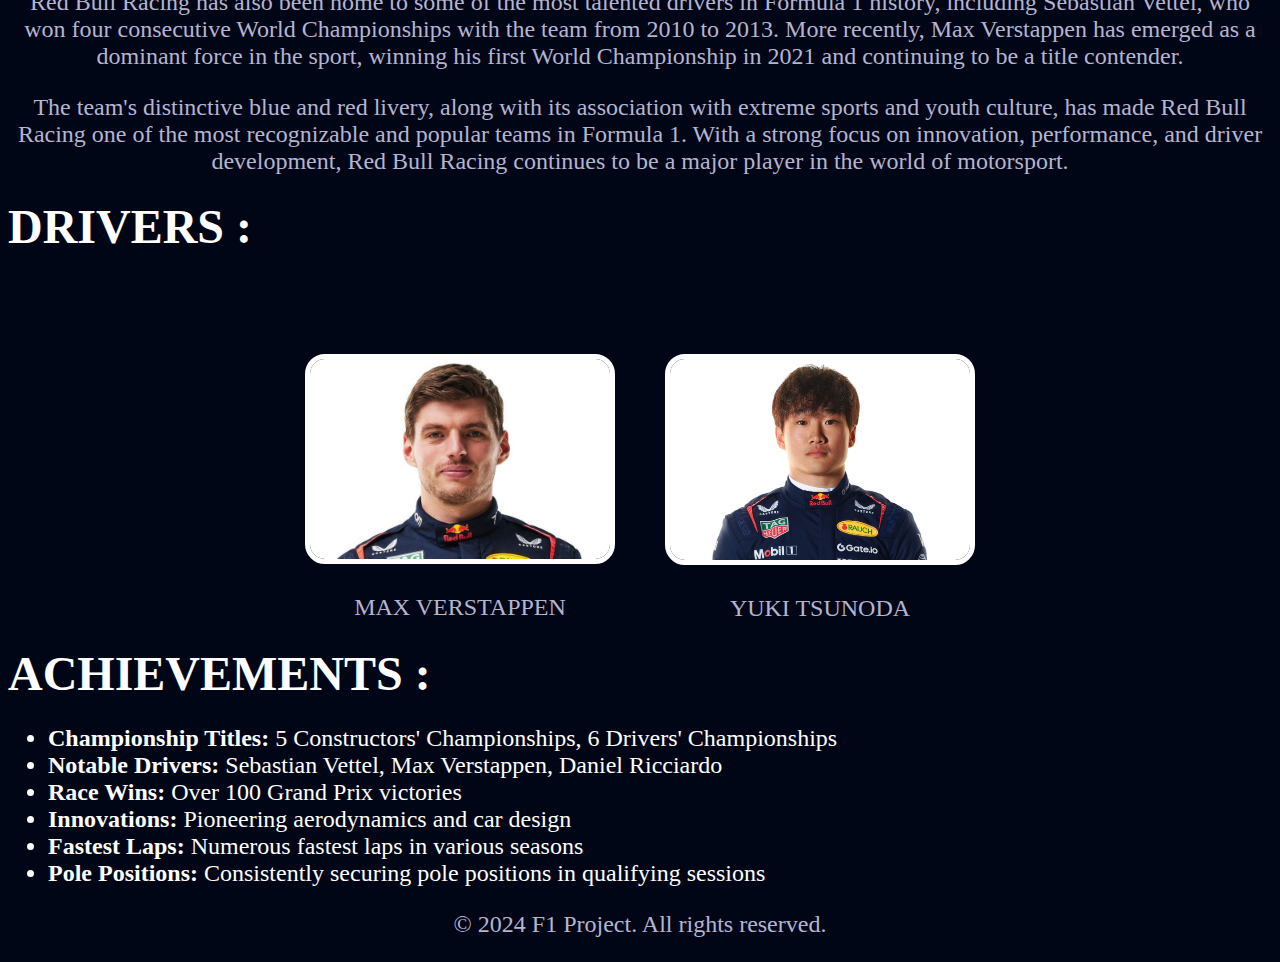
<file: redbull.html>
<!DOCTYPE html>
<html lang="en">

<head>
    <meta charset="UTF-8">
    <meta name="viewport" content="width=device-width, initial-scale=1.0">
    <title>RED BULL</title>
    <link rel="stylesheet" href="redbull.css">
</head>

<body>
    <div class="top">
        <h1>RED BULL RACING</h1>
        <img src="redbulllogo.png" alt="Red Bull Logo" title="Red Bull Logo">
    </div>
    <div class="middle">
        <div class="desc">
            <img src="./redbull.webp" alt="Red Bull F1 Car 2025" title="Red Bull F1 Car 2025">
            <p>Red Bull Racing-RB21</p>
        </div>
        <div class="details">
            <h2>ABOUT RED BULL RACING :</h2>
            <p>Red Bull Racing, commonly known as Red Bull or RBR, is a prominent Formula 1 team that has made a
                significant impact on the sport since its inception in 2005. The team is owned by the Austrian energy
                drink company Red Bull GmbH and is based in Milton Keynes, England.</p>
            <p>Red Bull Racing quickly rose to prominence in Formula 1, thanks to its innovative approach to car design
                and engineering. The team has been known for its aggressive and aerodynamic car designs, often pushing
                the boundaries of what is possible within the regulations of the sport.</p>
            <p>One of the key factors behind Red Bull's success has been its partnership with renowned engine
                manufacturers, including Renault and Honda. This collaboration has resulted in powerful and reliable
                engines that have helped the team secure multiple Constructors' and Drivers' Championships.</p>
            <p>Red Bull Racing has also been home to some of the most talented drivers in Formula 1 history, including
                Sebastian Vettel, who won four consecutive World Championships with the team from 2010 to 2013. More
                recently, Max Verstappen has emerged as a dominant force in the sport, winning his first World
                Championship in 2021 and continuing to be a title contender.</p>
            <p>The team's distinctive blue and red livery, along with its association with extreme sports and youth
                culture, has made Red Bull Racing one of the most recognizable and popular teams in Formula 1. With a
                strong focus on innovation, performance, and driver development, Red Bull Racing continues to be a major
                player in the world of motorsport.</p>
        </div>
        <h2>DRIVERS :</h2>
        <div class="drivers">

            <div class="verstappen">

                <img src="./verstappen.jpg" alt="Max Verstappen" title="Max Verstappen">
                <p>MAX VERSTAPPEN</p>
            </div>
            <div class="tsunoda">
                <img src="./tsunoda.jpg" alt="Yuki Tsunoda" title="Yuki Tsunoda">
                <p>YUKI TSUNODA</p>
            </div>
        </div>
    </div>
    <div class="bottom">
        <h2>ACHIEVEMENTS :</h2>
        <ul>
            <li><strong>Championship Titles:</strong> 5 Constructors' Championships, 6 Drivers' Championships</li>
            <li><strong>Notable Drivers:</strong> Sebastian Vettel, Max Verstappen, Daniel Ricciardo</li>
            <li><strong>Race Wins:</strong> Over 100 Grand Prix victories</li>
            <li><strong>Innovations:</strong> Pioneering aerodynamics and car design</li>
            <li><strong>Fastest Laps:</strong> Numerous fastest laps in various seasons</li>
            <li><strong>Pole Positions:</strong> Consistently securing pole positions in qualifying sessions</li>
        </ul>
    </div>
    <footer>
        <p>&copy; 2024 F1 Project. All rights reserved.</p>
    </footer>
</body>

</html>
</file>
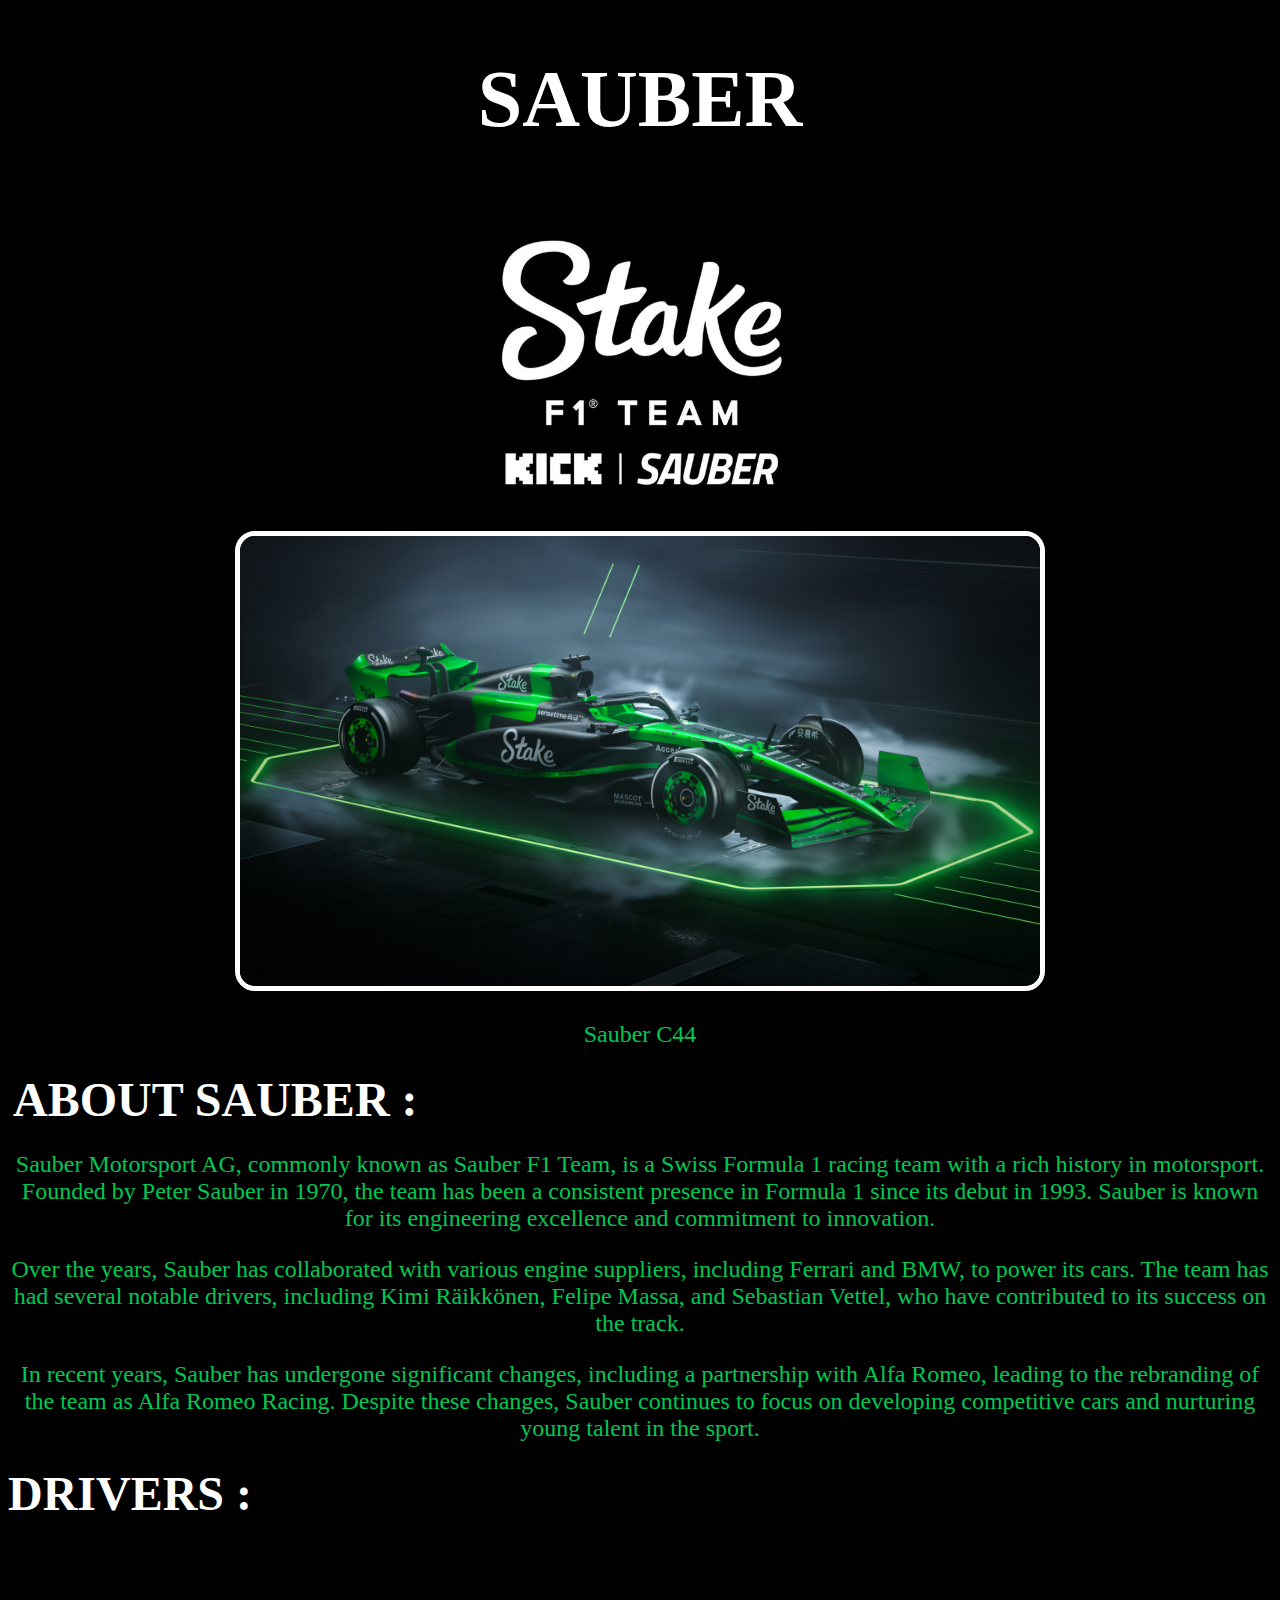
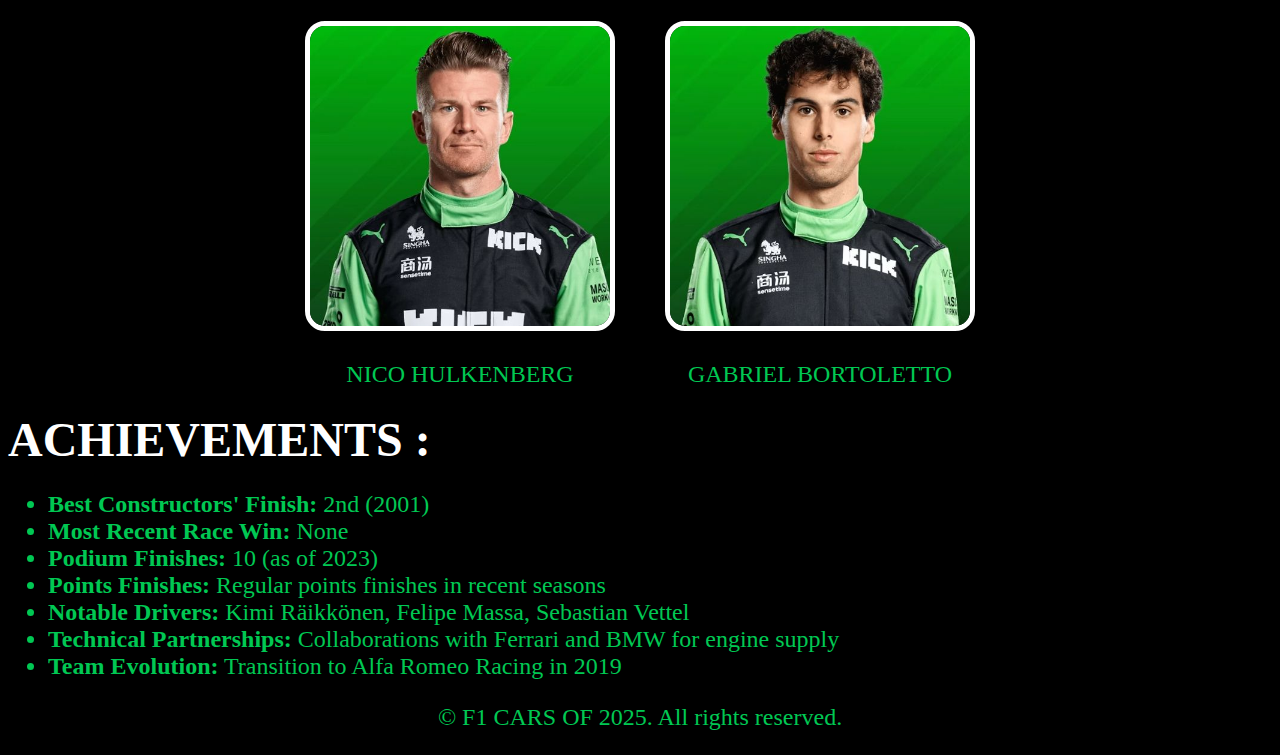
<file: sauber.html>
<!DOCTYPE html>
<html lang="en">

<head>
    <meta charset="UTF-8">
    <meta name="viewport" content="width=device-width, initial-scale=1.0">
    <title> KICK SAUBER</title>
    <link rel="stylesheet" href="sauber.css">
</head>

<body>
    <div class="top">
        <h1>SAUBER</h1>
        <img src="./sauberlogo.jpg" alt="Sauber Logo" title="Sauber Logo">
    </div>
    <div class="middle">
        <div class="desc">
            <img src="./sauber.jpeg" alt="Sauber F1 Car 2025" title="Sauber F1 Car 2025">
            <p>Sauber C44</p>
        </div>
        <div class="details">
            <h2>ABOUT SAUBER :</h2>
            <p>Sauber Motorsport AG, commonly known as Sauber F1 Team, is a Swiss Formula 1 racing team with a rich
                history in motorsport. Founded by Peter Sauber in 1970, the team has been a consistent presence in
                Formula 1 since its debut in 1993. Sauber is known for its engineering excellence and commitment to
                innovation.</p>
            <p>Over the years, Sauber has collaborated with various engine suppliers, including Ferrari and BMW, to
                power its cars. The team has had several notable drivers, including Kimi Räikkönen, Felipe Massa, and
                Sebastian Vettel, who have contributed to its success on the track.</p>
            <p>In recent years, Sauber has undergone significant changes, including a partnership with Alfa Romeo,
                leading to the rebranding of the team as Alfa Romeo Racing. Despite these changes, Sauber continues to
                focus on developing competitive cars and nurturing young talent in the sport.</p>
        </div>
        <h2>DRIVERS :</h2>
        <div class="drivers">

            <div class="zhou">

                <img src="./hulkeberg.png" alt="Nico Hulkenberg" title="Nico Hulkenberg">
                <p>NICO HULKENBERG</p>
            </div>
            <div class="bortoletto">
                <img src="./gabriel.png" alt="Gabriel Bortoletto" title="Gabriel Bortoletto">
                <p>GABRIEL BORTOLETTO</p>
            </div>
        </div>
    </div>
    <div class="bottom">
        <h2>ACHIEVEMENTS :</h2>
        <ul>
            <li><strong>Best Constructors' Finish:</strong> 2nd (2001)</li>
            <li><strong>Most Recent Race Win:</strong> None</li>
            <li><strong>Podium Finishes:</strong> 10 (as of 2023)</li>
            <li><strong>Points Finishes:</strong> Regular points finishes in recent seasons</li>
            <li><strong>Notable Drivers:</strong> Kimi Räikkönen, Felipe Massa, Sebastian Vettel</li>
            <li><strong>Technical Partnerships:</strong> Collaborations with Ferrari and BMW for engine supply</li>
            <li><strong>Team Evolution:</strong> Transition to Alfa Romeo Racing in 2019</li>
        </ul>
    </div>
    <footer>
        <p>&copy; F1 CARS OF 2025. All rights reserved.</p>
    </footer>
</body>

</html>
</file>
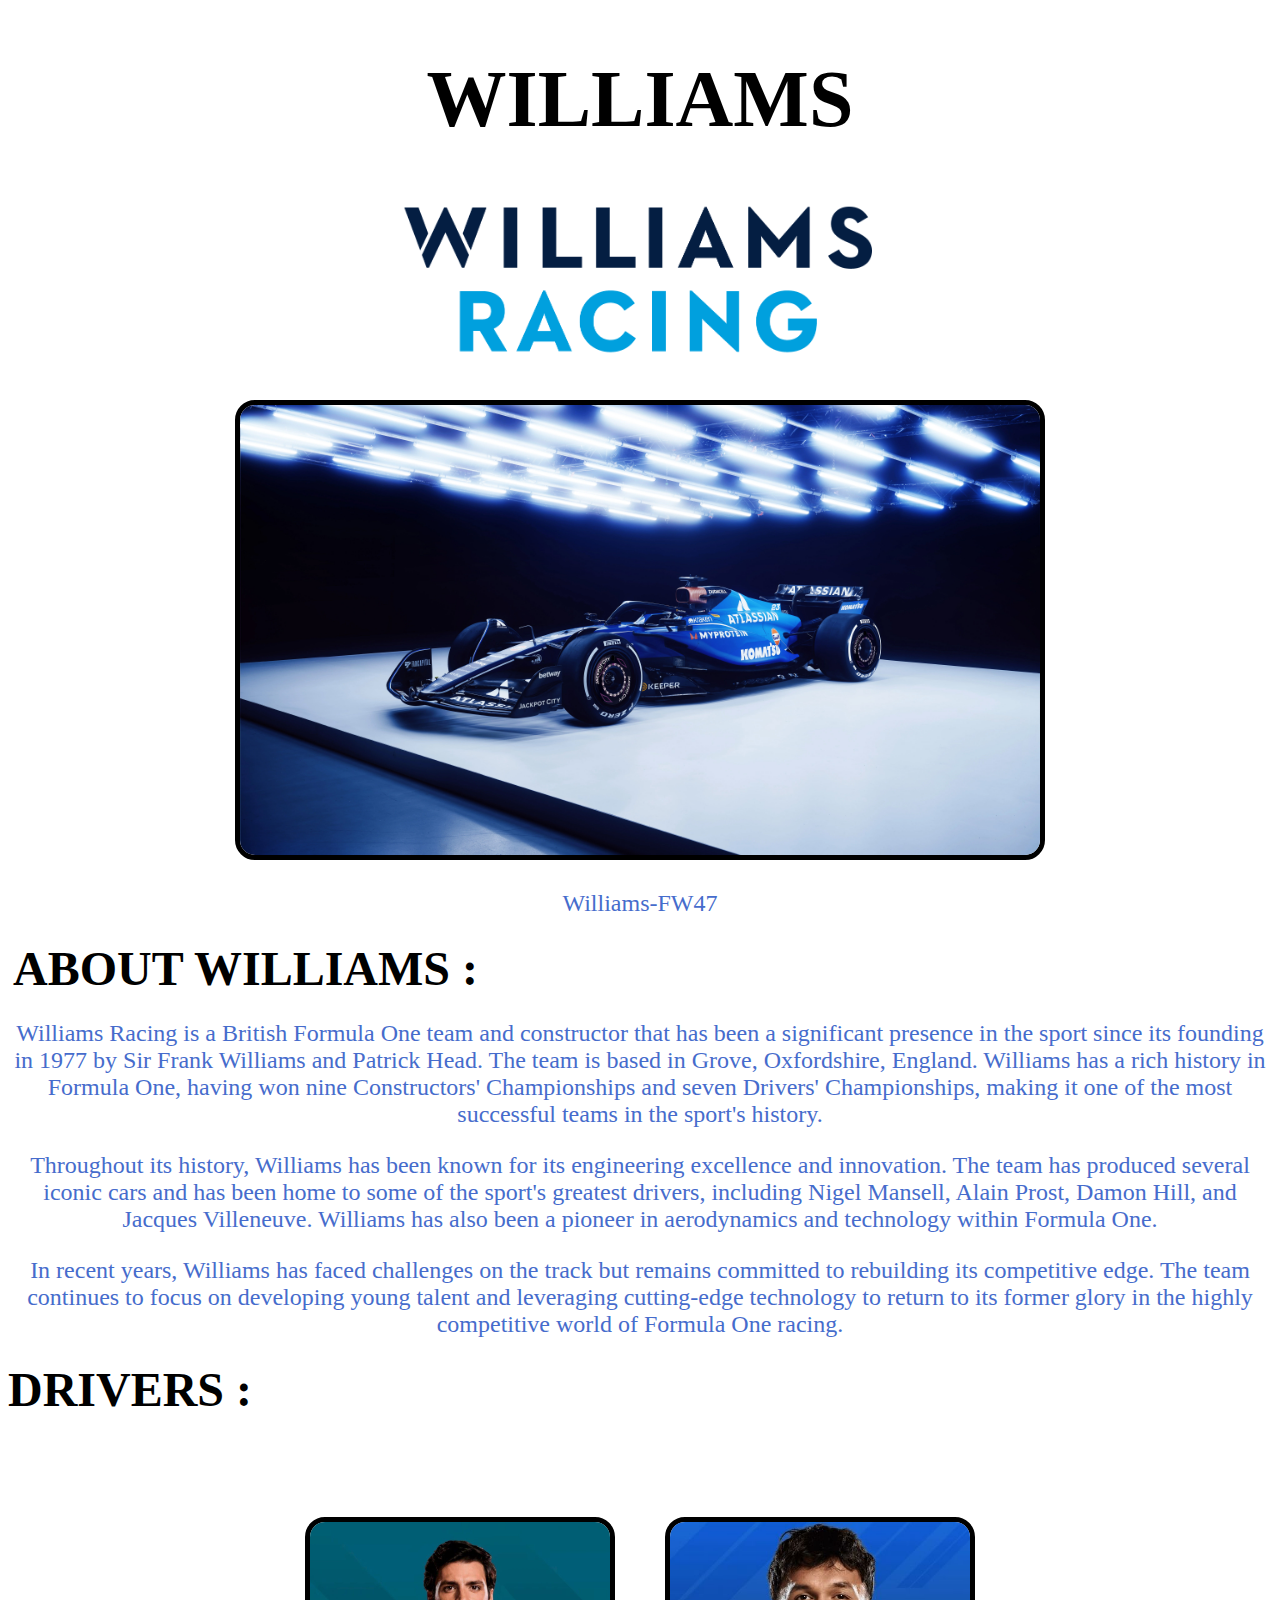
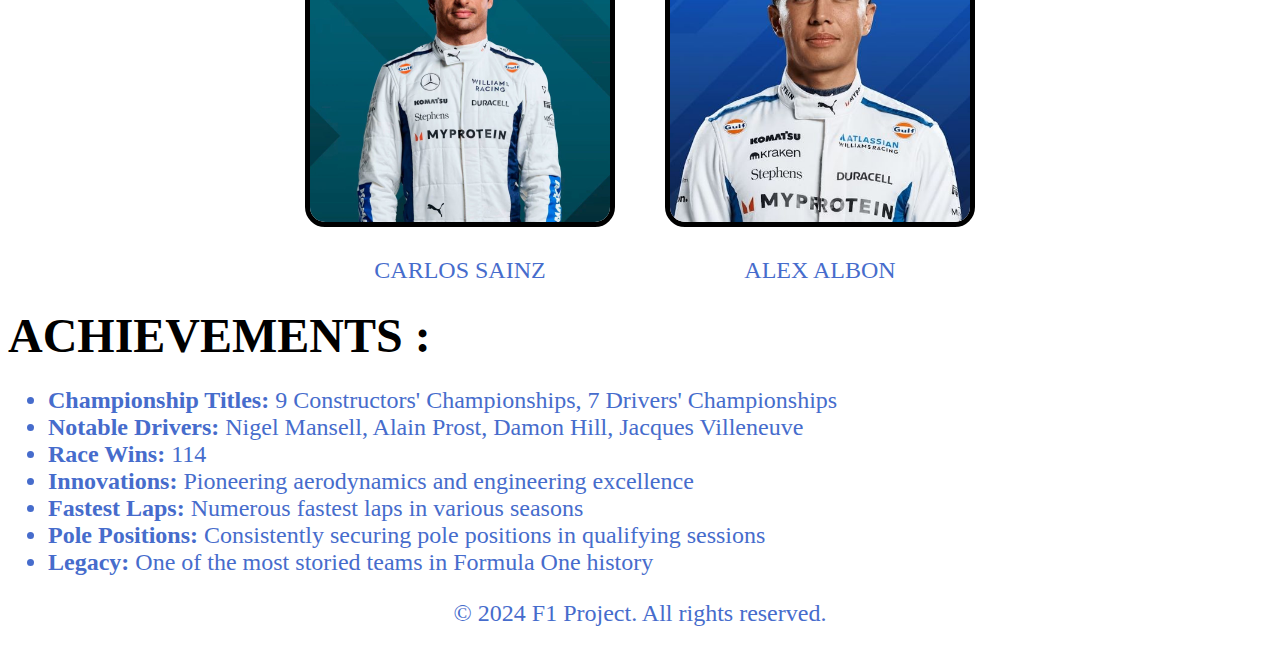
<file: williams.html>
<!DOCTYPE html>
<html lang="en">

<head>
    <meta charset="UTF-8">
    <meta name="viewport" content="width=device-width, initial-scale=1.0">
    <title>WILLIAMS</title>
    <link rel="stylesheet" href="williams.css">
</head>

<body>
    <div class="top">
        <h1>WILLIAMS</h1>
        <img src="./williamslogo.webp" alt="Williams Logo" title="Williams Logo">
    </div>
    <div class="middle">
        <div class="desc">
            <img src="./williams.jpg" alt="Williams F1 Car 2025" title="Williams F1 Car 2025">
            <p>Williams-FW47</p>
        </div>
        <div class="details">
            <h2>ABOUT WILLIAMS :</h2>
            <p>Williams Racing is a British Formula One team and constructor that has been a significant presence in the
                sport since its founding in 1977 by Sir Frank Williams and Patrick Head. The team is based in Grove,
                Oxfordshire, England. Williams has a rich history in Formula One, having won nine Constructors'
                Championships
                and seven Drivers' Championships, making it one of the most successful teams in the sport's history.</p>
            <p>Throughout its history, Williams has been known for its engineering excellence and innovation. The team
                has
                produced several iconic cars and has been home to some of the sport's greatest drivers, including Nigel
                Mansell,
                Alain Prost, Damon Hill, and Jacques Villeneuve. Williams has also been a pioneer in aerodynamics and
                technology within Formula One.</p>
            <p>In recent years, Williams has faced challenges on the track but remains committed to rebuilding its
                competitive
                edge. The team continues to focus on developing young talent and leveraging cutting-edge technology to
                return
                to its former glory in the highly competitive world of Formula One racing.</p>
        </div>
        <h2>DRIVERS :</h2>
        <div class="drivers">

            <div class="logan">

                <img src="./sainz.jpg" alt="Carlos Sainz" title="Carlos Sainz">
                <p>CARLOS SAINZ</p>
            </div>
            <div class="alex">
                <img src="./albon.png" alt="Alex Albon" title="Alex Albon">
                <p>ALEX ALBON</p>
            </div>
        </div>
    </div>
    <div class="bottom">
        <h2>ACHIEVEMENTS :</h2>
        <ul>
            <li><strong>Championship Titles:</strong> 9 Constructors' Championships, 7 Drivers' Championships</li>
            <li><strong>Notable Drivers:</strong> Nigel Mansell, Alain Prost, Damon Hill, Jacques Villeneuve</li>
            <li><strong>Race Wins:</strong> 114</li>
            <li><strong>Innovations:</strong> Pioneering aerodynamics and engineering excellence</li>
            <li><strong>Fastest Laps:</strong> Numerous fastest laps in various seasons</li>
            <li><strong>Pole Positions:</strong> Consistently securing pole positions in qualifying sessions</li>
            <li><strong>Legacy:</strong> One of the most storied teams in Formula One history</li>
        </ul>
    </div>
    <footer>
        <p>&copy; 2024 F1 Project. All rights reserved.</p>
    </footer>
</body>

</html>
</file>
<file: style.css>
body {
    background-color: black;
}

.top img {
    width: 400px;
    height: auto;
    display: block;
    margin: 0 auto;
    margin-top: 10px;
}

.top p {
    text-align: center;
    color: white;
    font-size: 3rem;
}

.middle {
    display: flex;
    flex-wrap: wrap;
    /* Allows wrapping to next line */
    justify-content: center;
    /* Centers all cars horizontally */
    gap: 20px;
}

p {
    font-size: 1.5rem;
    color: white;
}

.middle img {
    width: 500px;
    height: 281.852px;
    border-radius: 20px;
    position: relative;
    top: 20px;
    border: 5px solid white;
    margin-left: 20px;
    margin-right: 20px;

}

.middle p {
    position: relative;
    text-align: center;


}

a {
    color: rgb(255, 255, 255);
    text-align: center;
    font-size: 1rem;
    display: block;

    margin: 0 auto;
}

#head {
    font-size: 4rem;
    color: white;
    text-align: center;
    margin-top: 50px;
    margin-bottom: 20px;
}

.bottom p {
    font-size: 1.5rem;
    color: white;
    text-align: center;
    margin-left: 20px;
    margin-right: 20px;
    margin-bottom: 50px;
}

.bottom img {
    width: 500px;
    height: auto;
    border-radius: 20px;
    border: 5px solid white;
    display: block;
    margin: 0 auto;
    margin-bottom: 50px;

}
</file>
<file: alpine.css>
body {
    background-color: #005BAC;


}

h1 {
    font-size: 5rem;
    color: rgb(255, 255, 255);
    text-align: center;
}

.top,
.middle,
p {
    font-size: 1.5rem;
    color: white;
    text-align: center;
}

.details h2 {
    font-size: 3rem;
    color: #FF5CA2;
    margin-top: 0px;
    margin-bottom: 10px;
    margin-left: 5px;
}

.top img {
    position: relative;
    width: 500px;
    margin-left: 0px;
    margin-bottom: 20px;
}

.desc img {
    width: 800px;
    height: auto;
    border-radius: 20px;
    border: 5px solid #FF5CA2;
    margin-left: 0px;


}

.drivers img {
    width: 300px;

    border-radius: 20px;
    border: 5px solid #FF5CA2;
    margin-top: 100px;

}

h2 {
    color: #FF5CA2;
    font-size: 3rem;
    margin-top: 0px;
    margin-bottom: 10px;
    text-align: left;
    margin: 0px;
    padding: 0px;
}

.drivers {
    color: #FF5CA2;
    font-size: 1.5rem;
    display: flex;
    justify-content: center;
    gap: 50px;


}








.bottom ul {
    color: #ffffff;
    font-size: 1.5rem;

}
</file>
<file: astonmartin.css>
body {
    background-color: #004D44;


}

h1 {
    font-size: 5rem;
    color: rgb(255, 255, 255);
    text-align: center;
}

.top,
.middle,
p {
    font-size: 1.5rem;
    color: white;
    text-align: center;
}

.details h2 {
    font-size: 3rem;
    color: white;
    margin-top: 0px;
    margin-bottom: 10px;
    margin-left: 5px;
}

.top img {
    position: relative;
    width: 500px;
    margin-left: 0px;
    margin-bottom: 20px;
}

.desc img {
    width: 800px;
    height: auto;
    border-radius: 20px;
    border: 5px solid white;
    margin-left: 0px;


}

.drivers img {
    width: 300px;

    border-radius: 20px;
    border: 5px solid white;
    margin-top: 100px;

}

h2 {
    color: rgb(255, 255, 255);
    font-size: 3rem;
    margin-top: 0px;
    margin-bottom: 10px;
    text-align: left;
    margin: 0px;
    padding: 0px;
}

.drivers {
    color: rgb(216, 184, 184);
    font-size: 1.5rem;
    display: flex;
    justify-content: center;
    gap: 50px;


}








.bottom ul {
    color: #ffffff;
    font-size: 1.5rem;

}
</file>
<file: ferrari.css>
body {
    background-color: rgb(109, 16, 16);


}

h1 {
    font-size: 5rem;
    color: rgb(255, 255, 255);
    text-align: center;
}

.top,
.middle,
p {
    font-size: 1.5rem;
    color: rgb(216, 184, 184);
    text-align: center;
}

.details h2 {
    font-size: 3rem;
    color: white;
    margin-top: 0px;
    margin-bottom: 10px;
    margin-left: 5px;
}

.top img {
    position: relative;
    width: 200px;
    margin-left: 0px;
}

.desc img {
    width: 800px;
    height: auto;
    border-radius: 20px;
    border: 5px solid white;
    margin-left: 0px;


}

.drivers img {
    width: 300px;

    border-radius: 20px;
    border: 5px solid white;
    margin-top: 100px;

}

h2 {
    color: rgb(255, 255, 255);
    font-size: 3rem;
    margin-top: 0px;
    margin-bottom: 10px;
    text-align: left;
    margin: 0px;
    padding: 0px;
}

.drivers {
    color: rgb(216, 184, 184);
    font-size: 1.5rem;
    display: flex;
    justify-content: center;
    gap: 50px;


}








.bottom ul {
    color: rgb(214, 182, 182);
    font-size: 1.5rem;

}
</file>
<file: haas.css>
body {
    background-color: #cfc9c9;


}

h1 {
    font-size: 5rem;
    color: black;
    text-align: center;
}

.top,
.middle,
p {
    font-size: 1.5rem;
    color: black;
    text-align: center;
}

.details h2 {
    font-size: 3rem;
    color: black;
    margin-top: 0px;
    margin-bottom: 10px;
    margin-left: 5px;
}

.top img {
    position: relative;
    width: 500px;
    margin-left: 0px;
    margin-bottom: 20px;
}

.desc img {
    width: 800px;
    height: auto;
    border-radius: 20px;
    border: 5px solid black;
    margin-left: 0px;


}

.drivers img {
    width: 300px;

    border-radius: 20px;
    border: 5px solid black;
    margin-top: 100px;

}

h2 {
    color: black;
    font-size: 3rem;
    margin-top: 0px;
    margin-bottom: 10px;
    text-align: left;
    margin: 0px;
    padding: 0px;
}

.drivers {
    color: black;
    font-size: 1.5rem;
    display: flex;
    justify-content: center;
    gap: 50px;


}








.bottom ul {
    color: black;
    font-size: 1.5rem;

}
</file>
<file: mclaren.css>
body {
    background-color: rgb(204, 99, 13);


}

h1 {
    font-size: 5rem;
    color: rgb(0, 0, 0);
    text-align: center;
}

.top,
.middle,
p {
    font-size: 1.5rem;
    color: rgb(0, 0, 0);
    text-align: center;
}

.details h2 {
    font-size: 3rem;
    color: rgb(0, 0, 0);
    margin-top: 0px;
    margin-bottom: 10px;
    margin-left: 5px;
}

.top img {
    position: relative;
    width: 500px;
    margin-left: 0px;
    margin-bottom: 20px;
}

.desc img {
    width: 800px;
    height: auto;
    border-radius: 20px;
    border: 5px solid rgb(0, 0, 0);
    margin-left: 0px;


}

.drivers img {
    width: 300px;

    border-radius: 20px;
    border: 5px solid rgb(0, 0, 0);
    margin-top: 100px;

}

h2 {
    color: rgb(0, 0, 0);
    font-size: 3rem;
    margin-top: 0px;
    margin-bottom: 10px;
    text-align: left;
    margin: 0px;
    padding: 0px;
}

.drivers {
    color: rgb(0, 0, 0);
    font-size: 1.5rem;
    display: flex;
    justify-content: center;
    gap: 50px;


}








.bottom ul {
    color: #000000;
    font-size: 1.5rem;

}
</file>
<file: mercedes.css>
body {
    background-color: rgb(0, 0, 0);


}

h1 {
    font-size: 5rem;
    color: rgb(255, 255, 255);
    text-align: center;
}

.top,
.middle,
p {
    font-size: 1.5rem;
    color: white;
    text-align: center;
}

.details h2 {
    font-size: 3rem;
    color: white;
    margin-top: 0px;
    margin-bottom: 10px;
    margin-left: 5px;
}

.top img {
    position: relative;
    width: 500px;
    margin-left: 0px;
    margin-bottom: 20px;
}

.desc img {
    width: 800px;
    height: auto;
    border-radius: 20px;
    border: 5px solid white;
    margin-left: 0px;


}

.drivers img {
    width: 300px;

    border-radius: 20px;
    border: 5px solid white;
    margin-top: 100px;

}

h2 {
    color: rgb(255, 255, 255);
    font-size: 3rem;
    margin-top: 0px;
    margin-bottom: 10px;
    text-align: left;
    margin: 0px;
    padding: 0px;
}

.drivers {
    color: rgb(216, 184, 184);
    font-size: 1.5rem;
    display: flex;
    justify-content: center;
    gap: 50px;


}








.bottom ul {
    color: #ffffff;
    font-size: 1.5rem;

}
</file>
<file: racingbulls.css>
body {
    background-color: rgba(21, 52, 204);


}

h1 {
    font-size: 5rem;
    color: rgb(255, 255, 255);
    text-align: center;
}

.top,
.middle,
p {
    font-size: 1.5rem;
    color: white;
    text-align: center;
}

.details h2 {
    font-size: 3rem;
    color: white;
    margin-top: 0px;
    margin-bottom: 10px;
    margin-left: 5px;
}

.top img {
    position: relative;
    width: 500px;
    margin-left: 0px;
    margin-bottom: 20px;
}

.desc img {
    width: 800px;
    height: auto;
    border-radius: 20px;
    border: 5px solid white;
    margin-left: 0px;


}

.drivers img {
    width: 300px;

    border-radius: 20px;
    border: 5px solid white;
    margin-top: 100px;

}

h2 {
    color: rgb(255, 255, 255);
    font-size: 3rem;
    margin-top: 0px;
    margin-bottom: 10px;
    text-align: left;
    margin: 0px;
    padding: 0px;
}

.drivers {
    color: rgb(255, 255, 255);
    font-size: 1.5rem;
    display: flex;
    justify-content: center;
    gap: 50px;


}








.bottom ul {
    color: #ffffff;
    font-size: 1.5rem;

}
</file>
<file: redbull.css>
body {
    background-color: rgb(1, 6, 22);


}

h1 {
    font-size: 5rem;
    color: rgb(255, 255, 255);
    text-align: center;
    margin: 0px;
    padding: 0px;
}

.top,
.middle,
p {
    font-size: 1.5rem;
    color: rgb(181, 180, 208);
    text-align: center;
}

.details h2 {
    font-size: 3rem;
    color: white;
    margin-top: 0px;
    margin-bottom: 10px;
    margin-left: 5px;
}

.top img {
    position: relative;
    width: 700px;
    margin-left: 0px;
    margin-bottom: 0px;
    padding: 0px;
}

.desc img {
    width: 800px;
    height: auto;
    border-radius: 20px;
    border: 5px solid white;
    margin-left: 0px;


}

.drivers img {
    width: 300px;

    border-radius: 20px;
    border: 5px solid white;
    margin-top: 100px;

}

h2 {
    color: rgb(255, 255, 255);
    font-size: 3rem;
    margin-top: 0px;
    margin-bottom: 10px;
    text-align: left;
    margin: 0px;
    padding: 0px;
}

.drivers {
    color: rgb(216, 184, 184);
    font-size: 1.5rem;
    display: flex;
    justify-content: center;
    gap: 50px;


}








.bottom ul {
    color: #ffffff;
    font-size: 1.5rem;

}
</file>
<file: sauber.css>
body {
    background-color: rgb(0, 0, 0);


}

h1 {
    font-size: 5rem;
    color: rgb(255, 255, 255);
    text-align: center;
}

.top,
.middle,
p {
    font-size: 1.5rem;
    color: #00C853;
    text-align: center;
}

.details h2 {
    font-size: 3rem;
    color: white;
    margin-top: 0px;
    margin-bottom: 10px;
    margin-left: 5px;
}

.top img {
    position: relative;
    width: 500px;
    margin-left: 0px;
    margin-bottom: 20px;
}

.desc img {
    width: 800px;
    height: auto;
    border-radius: 20px;
    border: 5px solid white;
    margin-left: 0px;


}

.drivers img {
    width: 300px;

    border-radius: 20px;
    border: 5px solid white;
    margin-top: 100px;

}

h2 {
    color: rgb(255, 255, 255);
    font-size: 3rem;
    margin-top: 0px;
    margin-bottom: 10px;
    text-align: left;
    margin: 0px;
    padding: 0px;
}

.drivers {
    color: rgb(216, 184, 184);
    font-size: 1.5rem;
    display: flex;
    justify-content: center;
    gap: 50px;


}

.bottom ul {
    color: #00C853;
    font-size: 1.5rem;

}
</file>
<file: williams.css>
body {
    background-color: rgb(255, 255, 255);


}

h1 {
    font-size: 5rem;
    color: rgb(0, 0, 0);
    text-align: center;
}

.top,
.middle,
p {
    font-size: 1.5rem;
    color: rgb(70, 108, 204);
    text-align: center;
}

.details h2 {
    font-size: 3rem;
    color: rgb(0, 0, 0);
    margin-top: 0px;
    margin-bottom: 10px;
    margin-left: 5px;
}

.top img {
    position: relative;
    width: 500px;
    margin-left: 0px;
    margin-bottom: 20px;
}

.desc img {
    width: 800px;
    height: auto;
    border-radius: 20px;
    border: 5px solid rgb(0, 0, 0);
    margin-left: 0px;


}

.drivers img {
    width: 300px;

    border-radius: 20px;
    border: 5px solid rgb(0, 0, 0);
    margin-top: 100px;

}

h2 {
    color: rgb(0, 0, 0);
    font-size: 3rem;
    margin-top: 0px;
    margin-bottom: 10px;
    text-align: left;
    margin: 0px;
    padding: 0px;
}

.drivers {
    color: rgb(0, 0, 0);
    font-size: 1.5rem;
    display: flex;
    justify-content: center;
    gap: 50px;


}








.bottom ul {
    color: rgb(70, 108, 204);
    font-size: 1.5rem;

}
</file>
